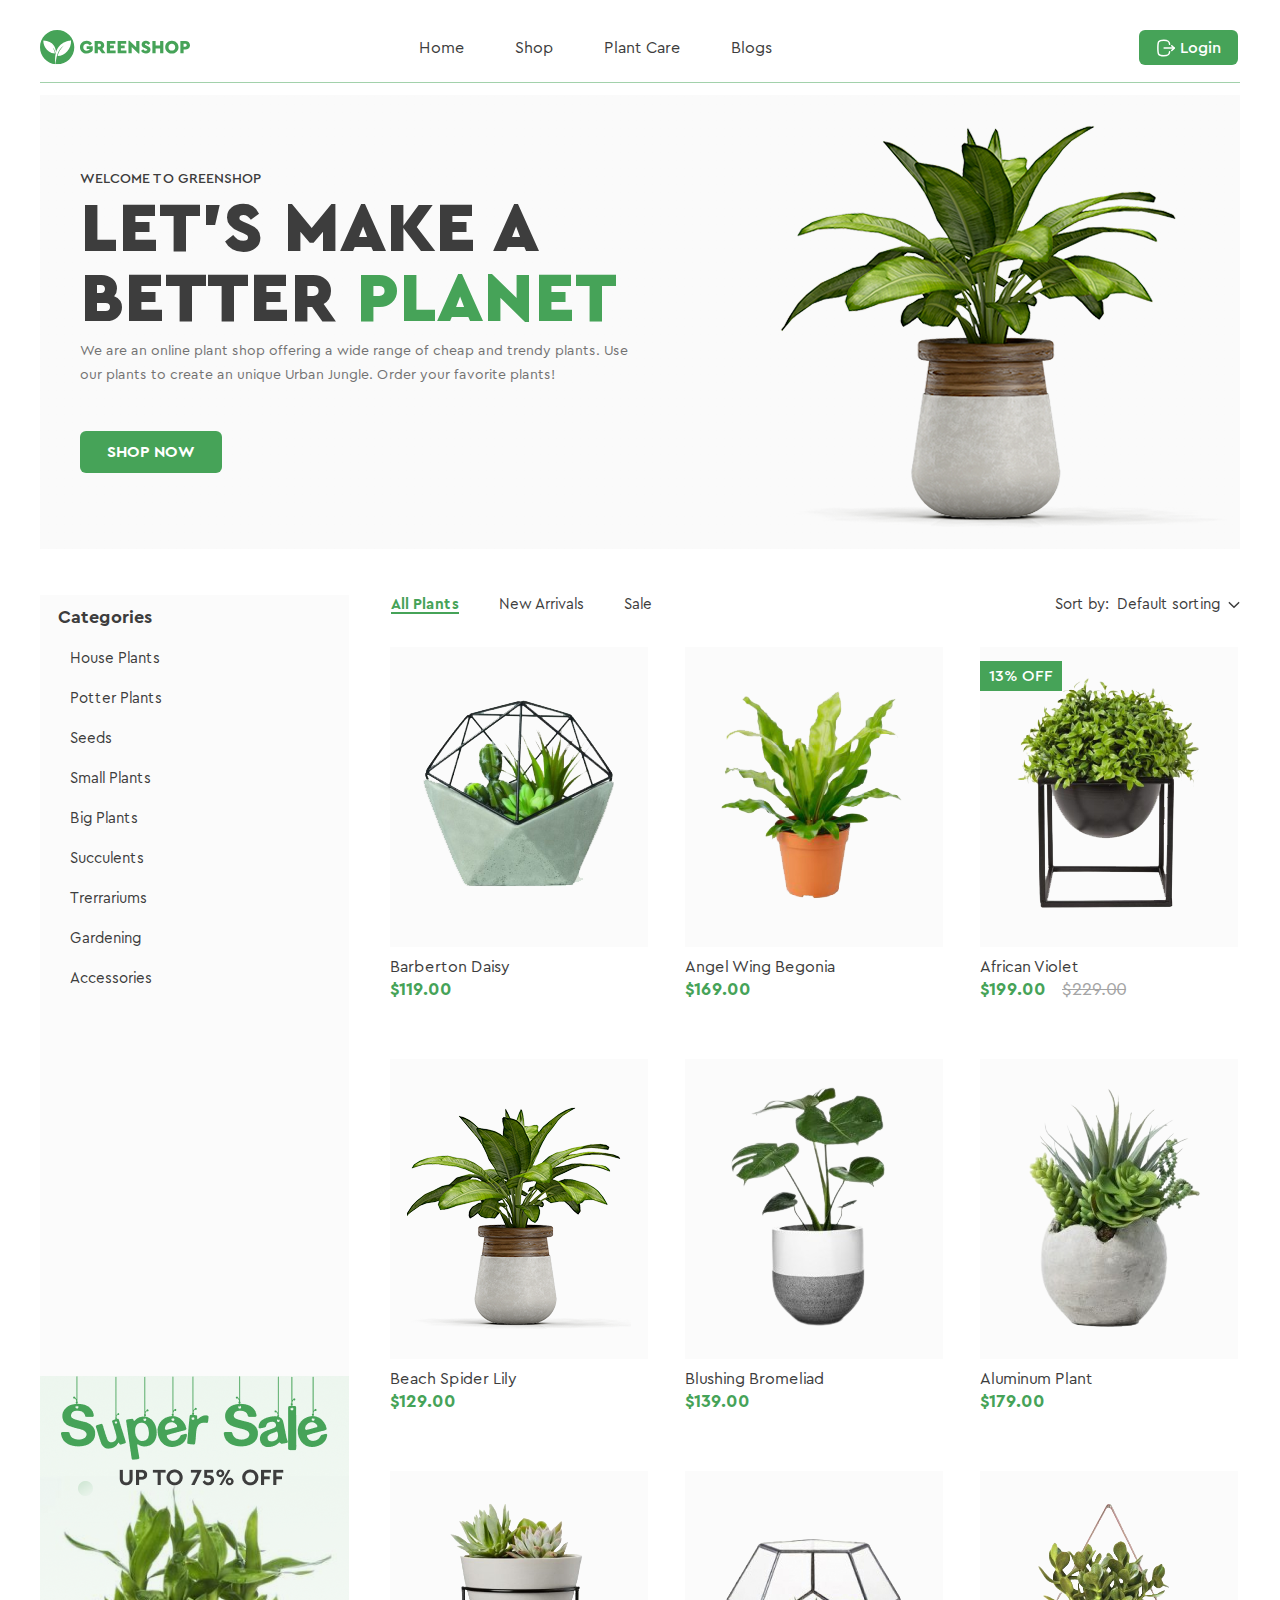
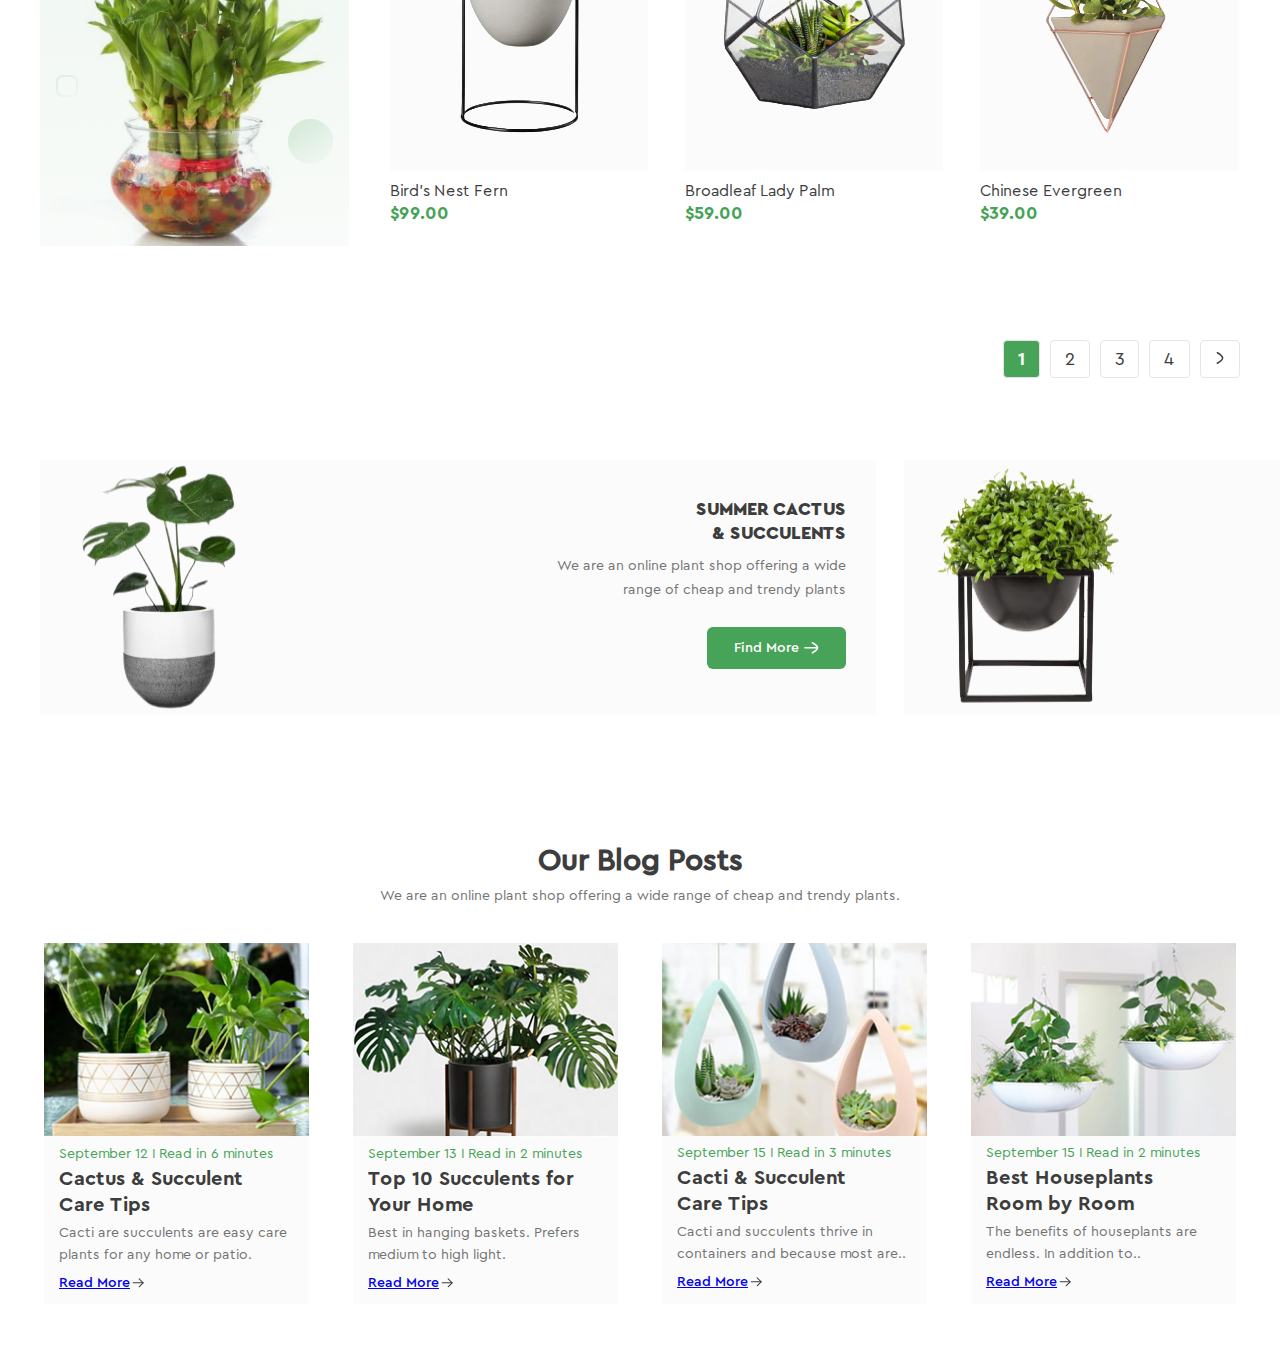
<file: index.html>
<!doctype html>
<html lang="en">
<head>
    <meta charset="UTF-8">
    <meta name="viewport"
          content="width=device-width, user-scalable=no, initial-scale=1.0, maximum-scale=1.0, minimum-scale=1.0">
    <meta http-equiv="X-UA-Compatible" content="ie=edge">
    <link rel="stylesheet" href="css/style.css">
    <title>GREENSHOP</title>
</head>
<body>
<header>
    <div class="container header">
        <a href="#" class="logo"><img src="images/logo.svg" alt="logo"></a>
        <ul class="header-menu">
            <li><a href="#" class="header-menu-selected">Home</a></li>
            <li><a href="#">Shop</a></li>
            <li><a href="#">Plant Care</a></li>
            <li><a href="#">Blogs</a></li>
        </ul>
        <div class="header-button">
            <a href="#"><img src="images/logout.svg" alt="logout">Login</a>
        </div>
    </div>
</header>
<main>
    <section>
        <div class="main-info container">
            <div class="main-info-text">
                <h1 class="main-welcome-text">Welcome to GreenShop</h1>
                <h2 class="main-motto-text">Let’s Make a
                    Better <span class="green">Planet</span></h2>
                <p class="main-description-text">We are an online plant shop offering a wide range of cheap and trendy
                    plants. Use our plants to
                    create an unique Urban Jungle. Order your favorite plants!</p>
                <div class="main-button">
                    <a href="#">SHOP NOW</a>
                </div>
            </div>
            <div class="picture">
                <img src="images/flower-main.png" alt="Flower">
            </div>
        </div>
    </section>
    <section>
        <div class="goods-and-filter container">
            <div class="filter-and-advertisement">
                <div class="filter">
                    <p class="filter-title">
                        Categories
                    </p>
                    <ul class="filter-menu">
                        <li><a href="#">House Plants</a></li>
                        <li><a href="#">Potter Plants</a></li>
                        <li><a href="#">Seeds</a></li>
                        <li><a href="#">Small Plants</a></li>
                        <li><a href="#">Big Plants</a></li>
                        <li><a href="#">Succulents</a></li>
                        <li><a href="#">Trerrariums</a></li>
                        <li><a href="#">Gardening</a></li>
                        <li><a href="#">Accessories</a></li>
                    </ul>
                </div>
                <div class="advertisement">
                    <img src="images/advertisement.png" alt="Advertisement"/>
                </div>
            </div>
            <div class="goods-cards">
                <div class="sorting">
                    <div class="sorting-tab">
                        <ul>
                            <li><a href="#">All Plants</a></li>
                            <li><a href="#">New Arrivals</a></li>
                            <li><a href="#">Sale</a></li>
                        </ul>
                    </div>
                    <div class="sorting-by">
                        <p>Sort by:</p>
                        <a href="#">Default sorting</a>
                        <img src="images/arrow-down.svg" alt="Sorting button">
                    </div>
                </div>
                <div class="products">
                    <div class="card">
                        <div class="card-image">
                            <a href="#"><img src="images/barberton-daisy.png" alt="flower"/></a>
                            <div class="card-icons">
                                <a href="#">
                                    <svg width="20" height="20" viewBox="0 0 20 20" fill="none"
                                         xmlns="http://www.w3.org/2000/svg">
                                        <path d="M14.294 16.8745H8.24077C5.65655 16.8745 3.55412 14.7721 3.55412 12.1879V7.38405C3.55412 4.98175 2.35676 2.75813 0.351225 1.4358C-0.00894369 1.19834 -0.108379 0.713895 0.129078 0.353726C0.366535 -0.00648163 0.850939 -0.105956 1.21119 0.131579C2.35606 0.886442 3.28487 1.88204 3.94905 3.02832C4.09258 3.18911 5.24995 4.41584 7.14726 4.41584H16.142C18.596 4.36995 20.5168 6.83267 19.8752 9.20138L18.8397 13.3284C18.3159 15.4163 16.4466 16.8745 14.294 16.8745ZM4.91926 5.53677C5.04912 6.1367 5.11634 6.7553 5.11634 7.38405V12.1879C5.11634 13.9107 6.51796 15.3123 8.24077 15.3123H14.294C15.7291 15.3123 16.9752 14.3401 17.3245 12.9482L18.3599 8.82121C18.7412 7.41373 17.5997 5.95084 16.142 5.97806H7.14722C6.28913 5.97806 5.54224 5.79305 4.91926 5.53677ZM7.85021 19.0226C7.85021 18.4833 7.41307 18.0462 6.87383 18.0462C5.57828 18.0978 5.57942 19.9479 6.87383 19.999C7.41307 19.999 7.85021 19.5618 7.85021 19.0226ZM15.6222 19.0226C15.6222 18.4833 15.1851 18.0462 14.6459 18.0462C13.3503 18.0978 13.3514 19.9479 14.6459 19.999C15.1851 19.999 15.6222 19.5618 15.6222 19.0226ZM16.9231 8.32138C16.9231 7.88998 16.5734 7.54027 16.142 7.54027H7.45966C6.42329 7.58152 6.42407 9.0616 7.45966 9.10249H16.142C16.5734 9.10249 16.9231 8.75279 16.9231 8.32138Z"
                                              fill="#3D3D3D"/>
                                    </svg>
                                </a>
                                <a href="#">
                                    <svg width="20" height="18" viewBox="0 0 20 18" fill="none"
                                         xmlns="http://www.w3.org/2000/svg">
                                        <path d="M10 17.8873C9.71527 17.8873 9.44077 17.7842 9.22684 17.5968C8.41888 16.8903 7.63992 16.2264 6.95267 15.6408L6.94916 15.6377C4.93423 13.9207 3.19427 12.4378 1.98364 10.9771C0.630341 9.34409 0 7.79578 0 6.10434C0 4.46097 0.563507 2.94485 1.58661 1.83508C2.62192 0.712189 4.04251 0.09375 5.58716 0.09375C6.74164 0.09375 7.79892 0.45874 8.72955 1.1785C9.19922 1.54181 9.62494 1.98645 10 2.5051C10.3752 1.98645 10.8008 1.54181 11.2706 1.1785C12.2012 0.45874 13.2585 0.09375 14.413 0.09375C15.9575 0.09375 17.3782 0.712189 18.4135 1.83508C19.4366 2.94485 20 4.46097 20 6.10434C20 7.79578 19.3698 9.34409 18.0165 10.9769C16.8059 12.4378 15.0661 13.9205 13.0515 15.6374C12.363 16.224 11.5828 16.8889 10.773 17.5971C10.5592 17.7842 10.2846 17.8873 10 17.8873ZM5.58716 1.26532C4.37363 1.26532 3.25882 1.74963 2.44781 2.62915C1.62476 3.52194 1.17142 4.75607 1.17142 6.10434C1.17142 7.52692 1.70013 8.79919 2.88559 10.2296C4.03137 11.6122 5.73563 13.0645 7.70889 14.7462L7.71255 14.7492C8.4024 15.3371 9.18442 16.0036 9.99832 16.7153C10.8171 16.0023 11.6003 15.3347 12.2916 14.7458C14.2647 13.0642 15.9688 11.6122 17.1146 10.2296C18.2999 8.79919 18.8286 7.52692 18.8286 6.10434C18.8286 4.75607 18.3752 3.52194 17.5522 2.62915C16.7413 1.74963 15.6264 1.26532 14.413 1.26532C13.524 1.26532 12.7078 1.54791 11.9872 2.10516C11.3449 2.60199 10.8975 3.23004 10.6352 3.66949C10.5003 3.89548 10.2629 4.03036 10 4.03036C9.73709 4.03036 9.49966 3.89548 9.36478 3.66949C9.10263 3.23004 8.65524 2.60199 8.01285 2.10516C7.29218 1.54791 6.47598 1.26532 5.58716 1.26532Z"
                                              fill="#3D3D3D"/>
                                    </svg>
                                </a>
                                <a href="#">
                                    <svg width="20" height="20" viewBox="0 0 20 20" fill="none"
                                         xmlns="http://www.w3.org/2000/svg">
                                        <path d="M14.5656 16.0023C10.5704 19.1859 4.98549 18.3049 2.02729 14.6536C-0.827886 11.1285 -0.64932 6.04314 2.44811 2.82458C5.64856 -0.50074 10.6802 -0.944658 14.3277 1.78316C15.6345 2.76027 16.6104 4.00337 17.246 5.50807C17.8853 7.02151 18.0795 8.59614 17.8578 10.2201C17.6368 11.8365 16.9918 13.2769 15.9423 14.6212C16.0272 14.6767 16.1178 14.7167 16.1827 14.7816C17.3365 15.9305 18.4859 17.0836 19.6397 18.2325C19.9132 18.5047 20.0493 18.8218 19.9682 19.204C19.8071 19.9644 18.9018 20.2579 18.3211 19.7359C18.0489 19.4918 17.7985 19.2227 17.54 18.9642C16.5923 18.0171 15.6451 17.0693 14.6973 16.1221C14.658 16.0847 14.6168 16.0497 14.5656 16.0023ZM15.9529 8.98636C15.9629 5.12659 12.8468 2.00605 8.97825 2.00043C5.12035 1.99481 2.00669 5.09037 1.98983 8.94765C1.97297 12.8168 5.08289 15.9461 8.96326 15.9642C12.8055 15.9823 15.9429 12.8499 15.9529 8.98636Z"
                                              fill="#3D3D3D"/>
                                    </svg>
                                </a>

                            </div>
                        </div>
                        <div class="card-text-block">
                            <a href="#" class="card-text">Barberton Daisy</a>
                            <p class="card-price-actual">$119.00</p>
                        </div>
                    </div>
                    <div class="card">
                        <div class="card-image">
                            <a href="#"><img src="images/angel-wing-begonia.png" alt="flower"/></a>
                            <div class="card-icons">
                                <a href="#">
                                    <svg width="20" height="20" viewBox="0 0 20 20" fill="none"
                                         xmlns="http://www.w3.org/2000/svg">
                                        <path d="M14.294 16.8745H8.24077C5.65655 16.8745 3.55412 14.7721 3.55412 12.1879V7.38405C3.55412 4.98175 2.35676 2.75813 0.351225 1.4358C-0.00894369 1.19834 -0.108379 0.713895 0.129078 0.353726C0.366535 -0.00648163 0.850939 -0.105956 1.21119 0.131579C2.35606 0.886442 3.28487 1.88204 3.94905 3.02832C4.09258 3.18911 5.24995 4.41584 7.14726 4.41584H16.142C18.596 4.36995 20.5168 6.83267 19.8752 9.20138L18.8397 13.3284C18.3159 15.4163 16.4466 16.8745 14.294 16.8745ZM4.91926 5.53677C5.04912 6.1367 5.11634 6.7553 5.11634 7.38405V12.1879C5.11634 13.9107 6.51796 15.3123 8.24077 15.3123H14.294C15.7291 15.3123 16.9752 14.3401 17.3245 12.9482L18.3599 8.82121C18.7412 7.41373 17.5997 5.95084 16.142 5.97806H7.14722C6.28913 5.97806 5.54224 5.79305 4.91926 5.53677ZM7.85021 19.0226C7.85021 18.4833 7.41307 18.0462 6.87383 18.0462C5.57828 18.0978 5.57942 19.9479 6.87383 19.999C7.41307 19.999 7.85021 19.5618 7.85021 19.0226ZM15.6222 19.0226C15.6222 18.4833 15.1851 18.0462 14.6459 18.0462C13.3503 18.0978 13.3514 19.9479 14.6459 19.999C15.1851 19.999 15.6222 19.5618 15.6222 19.0226ZM16.9231 8.32138C16.9231 7.88998 16.5734 7.54027 16.142 7.54027H7.45966C6.42329 7.58152 6.42407 9.0616 7.45966 9.10249H16.142C16.5734 9.10249 16.9231 8.75279 16.9231 8.32138Z"
                                              fill="#3D3D3D"/>
                                    </svg>
                                </a>
                                <a href="#">
                                    <svg width="20" height="18" viewBox="0 0 20 18" fill="none"
                                         xmlns="http://www.w3.org/2000/svg">
                                        <path d="M10 17.8873C9.71527 17.8873 9.44077 17.7842 9.22684 17.5968C8.41888 16.8903 7.63992 16.2264 6.95267 15.6408L6.94916 15.6377C4.93423 13.9207 3.19427 12.4378 1.98364 10.9771C0.630341 9.34409 0 7.79578 0 6.10434C0 4.46097 0.563507 2.94485 1.58661 1.83508C2.62192 0.712189 4.04251 0.09375 5.58716 0.09375C6.74164 0.09375 7.79892 0.45874 8.72955 1.1785C9.19922 1.54181 9.62494 1.98645 10 2.5051C10.3752 1.98645 10.8008 1.54181 11.2706 1.1785C12.2012 0.45874 13.2585 0.09375 14.413 0.09375C15.9575 0.09375 17.3782 0.712189 18.4135 1.83508C19.4366 2.94485 20 4.46097 20 6.10434C20 7.79578 19.3698 9.34409 18.0165 10.9769C16.8059 12.4378 15.0661 13.9205 13.0515 15.6374C12.363 16.224 11.5828 16.8889 10.773 17.5971C10.5592 17.7842 10.2846 17.8873 10 17.8873ZM5.58716 1.26532C4.37363 1.26532 3.25882 1.74963 2.44781 2.62915C1.62476 3.52194 1.17142 4.75607 1.17142 6.10434C1.17142 7.52692 1.70013 8.79919 2.88559 10.2296C4.03137 11.6122 5.73563 13.0645 7.70889 14.7462L7.71255 14.7492C8.4024 15.3371 9.18442 16.0036 9.99832 16.7153C10.8171 16.0023 11.6003 15.3347 12.2916 14.7458C14.2647 13.0642 15.9688 11.6122 17.1146 10.2296C18.2999 8.79919 18.8286 7.52692 18.8286 6.10434C18.8286 4.75607 18.3752 3.52194 17.5522 2.62915C16.7413 1.74963 15.6264 1.26532 14.413 1.26532C13.524 1.26532 12.7078 1.54791 11.9872 2.10516C11.3449 2.60199 10.8975 3.23004 10.6352 3.66949C10.5003 3.89548 10.2629 4.03036 10 4.03036C9.73709 4.03036 9.49966 3.89548 9.36478 3.66949C9.10263 3.23004 8.65524 2.60199 8.01285 2.10516C7.29218 1.54791 6.47598 1.26532 5.58716 1.26532Z"
                                              fill="#3D3D3D"/>
                                    </svg>
                                </a>
                                <a href="#">
                                    <svg width="20" height="20" viewBox="0 0 20 20" fill="none"
                                         xmlns="http://www.w3.org/2000/svg">
                                        <path d="M14.5656 16.0023C10.5704 19.1859 4.98549 18.3049 2.02729 14.6536C-0.827886 11.1285 -0.64932 6.04314 2.44811 2.82458C5.64856 -0.50074 10.6802 -0.944658 14.3277 1.78316C15.6345 2.76027 16.6104 4.00337 17.246 5.50807C17.8853 7.02151 18.0795 8.59614 17.8578 10.2201C17.6368 11.8365 16.9918 13.2769 15.9423 14.6212C16.0272 14.6767 16.1178 14.7167 16.1827 14.7816C17.3365 15.9305 18.4859 17.0836 19.6397 18.2325C19.9132 18.5047 20.0493 18.8218 19.9682 19.204C19.8071 19.9644 18.9018 20.2579 18.3211 19.7359C18.0489 19.4918 17.7985 19.2227 17.54 18.9642C16.5923 18.0171 15.6451 17.0693 14.6973 16.1221C14.658 16.0847 14.6168 16.0497 14.5656 16.0023ZM15.9529 8.98636C15.9629 5.12659 12.8468 2.00605 8.97825 2.00043C5.12035 1.99481 2.00669 5.09037 1.98983 8.94765C1.97297 12.8168 5.08289 15.9461 8.96326 15.9642C12.8055 15.9823 15.9429 12.8499 15.9529 8.98636Z"
                                              fill="#3D3D3D"/>
                                    </svg>
                                </a>

                            </div>
                        </div>
                        <div class="card-text-block">
                            <a href="#" class="card-text">Angel Wing Begonia</a>
                            <p class="card-price-actual">$169.00</p>
                        </div>
                    </div>
                    <div class="card">
                        <div class="card-image">
                            <a href="#"><img src="images/african-violet.png" alt="flower"/></a>
                            <p class="card-image-discount">13% OFF</p>
                            <div class="card-icons">
                                <a href="#">
                                    <svg width="20" height="20" viewBox="0 0 20 20" fill="none"
                                         xmlns="http://www.w3.org/2000/svg">
                                        <path d="M14.294 16.8745H8.24077C5.65655 16.8745 3.55412 14.7721 3.55412 12.1879V7.38405C3.55412 4.98175 2.35676 2.75813 0.351225 1.4358C-0.00894369 1.19834 -0.108379 0.713895 0.129078 0.353726C0.366535 -0.00648163 0.850939 -0.105956 1.21119 0.131579C2.35606 0.886442 3.28487 1.88204 3.94905 3.02832C4.09258 3.18911 5.24995 4.41584 7.14726 4.41584H16.142C18.596 4.36995 20.5168 6.83267 19.8752 9.20138L18.8397 13.3284C18.3159 15.4163 16.4466 16.8745 14.294 16.8745ZM4.91926 5.53677C5.04912 6.1367 5.11634 6.7553 5.11634 7.38405V12.1879C5.11634 13.9107 6.51796 15.3123 8.24077 15.3123H14.294C15.7291 15.3123 16.9752 14.3401 17.3245 12.9482L18.3599 8.82121C18.7412 7.41373 17.5997 5.95084 16.142 5.97806H7.14722C6.28913 5.97806 5.54224 5.79305 4.91926 5.53677ZM7.85021 19.0226C7.85021 18.4833 7.41307 18.0462 6.87383 18.0462C5.57828 18.0978 5.57942 19.9479 6.87383 19.999C7.41307 19.999 7.85021 19.5618 7.85021 19.0226ZM15.6222 19.0226C15.6222 18.4833 15.1851 18.0462 14.6459 18.0462C13.3503 18.0978 13.3514 19.9479 14.6459 19.999C15.1851 19.999 15.6222 19.5618 15.6222 19.0226ZM16.9231 8.32138C16.9231 7.88998 16.5734 7.54027 16.142 7.54027H7.45966C6.42329 7.58152 6.42407 9.0616 7.45966 9.10249H16.142C16.5734 9.10249 16.9231 8.75279 16.9231 8.32138Z"
                                              fill="#3D3D3D"/>
                                    </svg>
                                </a>
                                <a href="#">
                                    <svg width="20" height="18" viewBox="0 0 20 18" fill="none"
                                         xmlns="http://www.w3.org/2000/svg">
                                        <path d="M10 17.8873C9.71527 17.8873 9.44077 17.7842 9.22684 17.5968C8.41888 16.8903 7.63992 16.2264 6.95267 15.6408L6.94916 15.6377C4.93423 13.9207 3.19427 12.4378 1.98364 10.9771C0.630341 9.34409 0 7.79578 0 6.10434C0 4.46097 0.563507 2.94485 1.58661 1.83508C2.62192 0.712189 4.04251 0.09375 5.58716 0.09375C6.74164 0.09375 7.79892 0.45874 8.72955 1.1785C9.19922 1.54181 9.62494 1.98645 10 2.5051C10.3752 1.98645 10.8008 1.54181 11.2706 1.1785C12.2012 0.45874 13.2585 0.09375 14.413 0.09375C15.9575 0.09375 17.3782 0.712189 18.4135 1.83508C19.4366 2.94485 20 4.46097 20 6.10434C20 7.79578 19.3698 9.34409 18.0165 10.9769C16.8059 12.4378 15.0661 13.9205 13.0515 15.6374C12.363 16.224 11.5828 16.8889 10.773 17.5971C10.5592 17.7842 10.2846 17.8873 10 17.8873ZM5.58716 1.26532C4.37363 1.26532 3.25882 1.74963 2.44781 2.62915C1.62476 3.52194 1.17142 4.75607 1.17142 6.10434C1.17142 7.52692 1.70013 8.79919 2.88559 10.2296C4.03137 11.6122 5.73563 13.0645 7.70889 14.7462L7.71255 14.7492C8.4024 15.3371 9.18442 16.0036 9.99832 16.7153C10.8171 16.0023 11.6003 15.3347 12.2916 14.7458C14.2647 13.0642 15.9688 11.6122 17.1146 10.2296C18.2999 8.79919 18.8286 7.52692 18.8286 6.10434C18.8286 4.75607 18.3752 3.52194 17.5522 2.62915C16.7413 1.74963 15.6264 1.26532 14.413 1.26532C13.524 1.26532 12.7078 1.54791 11.9872 2.10516C11.3449 2.60199 10.8975 3.23004 10.6352 3.66949C10.5003 3.89548 10.2629 4.03036 10 4.03036C9.73709 4.03036 9.49966 3.89548 9.36478 3.66949C9.10263 3.23004 8.65524 2.60199 8.01285 2.10516C7.29218 1.54791 6.47598 1.26532 5.58716 1.26532Z"
                                              fill="#3D3D3D"/>
                                    </svg>
                                </a>
                                <a href="#">
                                    <svg width="20" height="20" viewBox="0 0 20 20" fill="none"
                                         xmlns="http://www.w3.org/2000/svg">
                                        <path d="M14.5656 16.0023C10.5704 19.1859 4.98549 18.3049 2.02729 14.6536C-0.827886 11.1285 -0.64932 6.04314 2.44811 2.82458C5.64856 -0.50074 10.6802 -0.944658 14.3277 1.78316C15.6345 2.76027 16.6104 4.00337 17.246 5.50807C17.8853 7.02151 18.0795 8.59614 17.8578 10.2201C17.6368 11.8365 16.9918 13.2769 15.9423 14.6212C16.0272 14.6767 16.1178 14.7167 16.1827 14.7816C17.3365 15.9305 18.4859 17.0836 19.6397 18.2325C19.9132 18.5047 20.0493 18.8218 19.9682 19.204C19.8071 19.9644 18.9018 20.2579 18.3211 19.7359C18.0489 19.4918 17.7985 19.2227 17.54 18.9642C16.5923 18.0171 15.6451 17.0693 14.6973 16.1221C14.658 16.0847 14.6168 16.0497 14.5656 16.0023ZM15.9529 8.98636C15.9629 5.12659 12.8468 2.00605 8.97825 2.00043C5.12035 1.99481 2.00669 5.09037 1.98983 8.94765C1.97297 12.8168 5.08289 15.9461 8.96326 15.9642C12.8055 15.9823 15.9429 12.8499 15.9529 8.98636Z"
                                              fill="#3D3D3D"/>
                                    </svg>
                                </a>

                            </div>
                        </div>
                        <div class="card-text-block">
                            <a href="#" class="card-text">African Violet</a>
                            <div class="card-price-block">
                                <p class="card-price-actual">$199.00</p>
                                <p class="card-price-unactual">$229.00</p>
                            </div>

                        </div>
                    </div>
                    <div class="card">
                        <div class="card-image">
                            <a href="#"><img src="images/beach-spider-lily.png" alt="flower"/></a>
                            <div class="card-icons">
                                <a href="#">
                                    <svg width="20" height="20" viewBox="0 0 20 20" fill="none"
                                         xmlns="http://www.w3.org/2000/svg">
                                        <path d="M14.294 16.8745H8.24077C5.65655 16.8745 3.55412 14.7721 3.55412 12.1879V7.38405C3.55412 4.98175 2.35676 2.75813 0.351225 1.4358C-0.00894369 1.19834 -0.108379 0.713895 0.129078 0.353726C0.366535 -0.00648163 0.850939 -0.105956 1.21119 0.131579C2.35606 0.886442 3.28487 1.88204 3.94905 3.02832C4.09258 3.18911 5.24995 4.41584 7.14726 4.41584H16.142C18.596 4.36995 20.5168 6.83267 19.8752 9.20138L18.8397 13.3284C18.3159 15.4163 16.4466 16.8745 14.294 16.8745ZM4.91926 5.53677C5.04912 6.1367 5.11634 6.7553 5.11634 7.38405V12.1879C5.11634 13.9107 6.51796 15.3123 8.24077 15.3123H14.294C15.7291 15.3123 16.9752 14.3401 17.3245 12.9482L18.3599 8.82121C18.7412 7.41373 17.5997 5.95084 16.142 5.97806H7.14722C6.28913 5.97806 5.54224 5.79305 4.91926 5.53677ZM7.85021 19.0226C7.85021 18.4833 7.41307 18.0462 6.87383 18.0462C5.57828 18.0978 5.57942 19.9479 6.87383 19.999C7.41307 19.999 7.85021 19.5618 7.85021 19.0226ZM15.6222 19.0226C15.6222 18.4833 15.1851 18.0462 14.6459 18.0462C13.3503 18.0978 13.3514 19.9479 14.6459 19.999C15.1851 19.999 15.6222 19.5618 15.6222 19.0226ZM16.9231 8.32138C16.9231 7.88998 16.5734 7.54027 16.142 7.54027H7.45966C6.42329 7.58152 6.42407 9.0616 7.45966 9.10249H16.142C16.5734 9.10249 16.9231 8.75279 16.9231 8.32138Z"
                                              fill="#3D3D3D"/>
                                    </svg>
                                </a>
                                <a href="#">
                                    <svg width="20" height="18" viewBox="0 0 20 18" fill="none"
                                         xmlns="http://www.w3.org/2000/svg">
                                        <path d="M10 17.8873C9.71527 17.8873 9.44077 17.7842 9.22684 17.5968C8.41888 16.8903 7.63992 16.2264 6.95267 15.6408L6.94916 15.6377C4.93423 13.9207 3.19427 12.4378 1.98364 10.9771C0.630341 9.34409 0 7.79578 0 6.10434C0 4.46097 0.563507 2.94485 1.58661 1.83508C2.62192 0.712189 4.04251 0.09375 5.58716 0.09375C6.74164 0.09375 7.79892 0.45874 8.72955 1.1785C9.19922 1.54181 9.62494 1.98645 10 2.5051C10.3752 1.98645 10.8008 1.54181 11.2706 1.1785C12.2012 0.45874 13.2585 0.09375 14.413 0.09375C15.9575 0.09375 17.3782 0.712189 18.4135 1.83508C19.4366 2.94485 20 4.46097 20 6.10434C20 7.79578 19.3698 9.34409 18.0165 10.9769C16.8059 12.4378 15.0661 13.9205 13.0515 15.6374C12.363 16.224 11.5828 16.8889 10.773 17.5971C10.5592 17.7842 10.2846 17.8873 10 17.8873ZM5.58716 1.26532C4.37363 1.26532 3.25882 1.74963 2.44781 2.62915C1.62476 3.52194 1.17142 4.75607 1.17142 6.10434C1.17142 7.52692 1.70013 8.79919 2.88559 10.2296C4.03137 11.6122 5.73563 13.0645 7.70889 14.7462L7.71255 14.7492C8.4024 15.3371 9.18442 16.0036 9.99832 16.7153C10.8171 16.0023 11.6003 15.3347 12.2916 14.7458C14.2647 13.0642 15.9688 11.6122 17.1146 10.2296C18.2999 8.79919 18.8286 7.52692 18.8286 6.10434C18.8286 4.75607 18.3752 3.52194 17.5522 2.62915C16.7413 1.74963 15.6264 1.26532 14.413 1.26532C13.524 1.26532 12.7078 1.54791 11.9872 2.10516C11.3449 2.60199 10.8975 3.23004 10.6352 3.66949C10.5003 3.89548 10.2629 4.03036 10 4.03036C9.73709 4.03036 9.49966 3.89548 9.36478 3.66949C9.10263 3.23004 8.65524 2.60199 8.01285 2.10516C7.29218 1.54791 6.47598 1.26532 5.58716 1.26532Z"
                                              fill="#3D3D3D"/>
                                    </svg>
                                </a>
                                <a href="#">
                                    <svg width="20" height="20" viewBox="0 0 20 20" fill="none"
                                         xmlns="http://www.w3.org/2000/svg">
                                        <path d="M14.5656 16.0023C10.5704 19.1859 4.98549 18.3049 2.02729 14.6536C-0.827886 11.1285 -0.64932 6.04314 2.44811 2.82458C5.64856 -0.50074 10.6802 -0.944658 14.3277 1.78316C15.6345 2.76027 16.6104 4.00337 17.246 5.50807C17.8853 7.02151 18.0795 8.59614 17.8578 10.2201C17.6368 11.8365 16.9918 13.2769 15.9423 14.6212C16.0272 14.6767 16.1178 14.7167 16.1827 14.7816C17.3365 15.9305 18.4859 17.0836 19.6397 18.2325C19.9132 18.5047 20.0493 18.8218 19.9682 19.204C19.8071 19.9644 18.9018 20.2579 18.3211 19.7359C18.0489 19.4918 17.7985 19.2227 17.54 18.9642C16.5923 18.0171 15.6451 17.0693 14.6973 16.1221C14.658 16.0847 14.6168 16.0497 14.5656 16.0023ZM15.9529 8.98636C15.9629 5.12659 12.8468 2.00605 8.97825 2.00043C5.12035 1.99481 2.00669 5.09037 1.98983 8.94765C1.97297 12.8168 5.08289 15.9461 8.96326 15.9642C12.8055 15.9823 15.9429 12.8499 15.9529 8.98636Z"
                                              fill="#3D3D3D"/>
                                    </svg>
                                </a>

                            </div>
                        </div>
                        <div class="card-text-block">
                            <a href="#" class="card-text">Beach Spider Lily</a>
                            <p class="card-price-actual">$129.00</p>
                        </div>
                    </div>
                    <div class="card">
                        <div class="card-image">
                            <a href="#"><img src="images/blushing-bromeliad.png" alt="flower"/></a>
                            <div class="card-icons">
                                <a href="#">
                                    <svg width="20" height="20" viewBox="0 0 20 20" fill="none"
                                         xmlns="http://www.w3.org/2000/svg">
                                        <path d="M14.294 16.8745H8.24077C5.65655 16.8745 3.55412 14.7721 3.55412 12.1879V7.38405C3.55412 4.98175 2.35676 2.75813 0.351225 1.4358C-0.00894369 1.19834 -0.108379 0.713895 0.129078 0.353726C0.366535 -0.00648163 0.850939 -0.105956 1.21119 0.131579C2.35606 0.886442 3.28487 1.88204 3.94905 3.02832C4.09258 3.18911 5.24995 4.41584 7.14726 4.41584H16.142C18.596 4.36995 20.5168 6.83267 19.8752 9.20138L18.8397 13.3284C18.3159 15.4163 16.4466 16.8745 14.294 16.8745ZM4.91926 5.53677C5.04912 6.1367 5.11634 6.7553 5.11634 7.38405V12.1879C5.11634 13.9107 6.51796 15.3123 8.24077 15.3123H14.294C15.7291 15.3123 16.9752 14.3401 17.3245 12.9482L18.3599 8.82121C18.7412 7.41373 17.5997 5.95084 16.142 5.97806H7.14722C6.28913 5.97806 5.54224 5.79305 4.91926 5.53677ZM7.85021 19.0226C7.85021 18.4833 7.41307 18.0462 6.87383 18.0462C5.57828 18.0978 5.57942 19.9479 6.87383 19.999C7.41307 19.999 7.85021 19.5618 7.85021 19.0226ZM15.6222 19.0226C15.6222 18.4833 15.1851 18.0462 14.6459 18.0462C13.3503 18.0978 13.3514 19.9479 14.6459 19.999C15.1851 19.999 15.6222 19.5618 15.6222 19.0226ZM16.9231 8.32138C16.9231 7.88998 16.5734 7.54027 16.142 7.54027H7.45966C6.42329 7.58152 6.42407 9.0616 7.45966 9.10249H16.142C16.5734 9.10249 16.9231 8.75279 16.9231 8.32138Z"
                                              fill="#3D3D3D"/>
                                    </svg>
                                </a>
                                <a href="#">
                                    <svg width="20" height="18" viewBox="0 0 20 18" fill="none"
                                         xmlns="http://www.w3.org/2000/svg">
                                        <path d="M10 17.8873C9.71527 17.8873 9.44077 17.7842 9.22684 17.5968C8.41888 16.8903 7.63992 16.2264 6.95267 15.6408L6.94916 15.6377C4.93423 13.9207 3.19427 12.4378 1.98364 10.9771C0.630341 9.34409 0 7.79578 0 6.10434C0 4.46097 0.563507 2.94485 1.58661 1.83508C2.62192 0.712189 4.04251 0.09375 5.58716 0.09375C6.74164 0.09375 7.79892 0.45874 8.72955 1.1785C9.19922 1.54181 9.62494 1.98645 10 2.5051C10.3752 1.98645 10.8008 1.54181 11.2706 1.1785C12.2012 0.45874 13.2585 0.09375 14.413 0.09375C15.9575 0.09375 17.3782 0.712189 18.4135 1.83508C19.4366 2.94485 20 4.46097 20 6.10434C20 7.79578 19.3698 9.34409 18.0165 10.9769C16.8059 12.4378 15.0661 13.9205 13.0515 15.6374C12.363 16.224 11.5828 16.8889 10.773 17.5971C10.5592 17.7842 10.2846 17.8873 10 17.8873ZM5.58716 1.26532C4.37363 1.26532 3.25882 1.74963 2.44781 2.62915C1.62476 3.52194 1.17142 4.75607 1.17142 6.10434C1.17142 7.52692 1.70013 8.79919 2.88559 10.2296C4.03137 11.6122 5.73563 13.0645 7.70889 14.7462L7.71255 14.7492C8.4024 15.3371 9.18442 16.0036 9.99832 16.7153C10.8171 16.0023 11.6003 15.3347 12.2916 14.7458C14.2647 13.0642 15.9688 11.6122 17.1146 10.2296C18.2999 8.79919 18.8286 7.52692 18.8286 6.10434C18.8286 4.75607 18.3752 3.52194 17.5522 2.62915C16.7413 1.74963 15.6264 1.26532 14.413 1.26532C13.524 1.26532 12.7078 1.54791 11.9872 2.10516C11.3449 2.60199 10.8975 3.23004 10.6352 3.66949C10.5003 3.89548 10.2629 4.03036 10 4.03036C9.73709 4.03036 9.49966 3.89548 9.36478 3.66949C9.10263 3.23004 8.65524 2.60199 8.01285 2.10516C7.29218 1.54791 6.47598 1.26532 5.58716 1.26532Z"
                                              fill="#3D3D3D"/>
                                    </svg>
                                </a>
                                <a href="#">
                                    <svg width="20" height="20" viewBox="0 0 20 20" fill="none"
                                         xmlns="http://www.w3.org/2000/svg">
                                        <path d="M14.5656 16.0023C10.5704 19.1859 4.98549 18.3049 2.02729 14.6536C-0.827886 11.1285 -0.64932 6.04314 2.44811 2.82458C5.64856 -0.50074 10.6802 -0.944658 14.3277 1.78316C15.6345 2.76027 16.6104 4.00337 17.246 5.50807C17.8853 7.02151 18.0795 8.59614 17.8578 10.2201C17.6368 11.8365 16.9918 13.2769 15.9423 14.6212C16.0272 14.6767 16.1178 14.7167 16.1827 14.7816C17.3365 15.9305 18.4859 17.0836 19.6397 18.2325C19.9132 18.5047 20.0493 18.8218 19.9682 19.204C19.8071 19.9644 18.9018 20.2579 18.3211 19.7359C18.0489 19.4918 17.7985 19.2227 17.54 18.9642C16.5923 18.0171 15.6451 17.0693 14.6973 16.1221C14.658 16.0847 14.6168 16.0497 14.5656 16.0023ZM15.9529 8.98636C15.9629 5.12659 12.8468 2.00605 8.97825 2.00043C5.12035 1.99481 2.00669 5.09037 1.98983 8.94765C1.97297 12.8168 5.08289 15.9461 8.96326 15.9642C12.8055 15.9823 15.9429 12.8499 15.9529 8.98636Z"
                                              fill="#3D3D3D"/>
                                    </svg>
                                </a>

                            </div>
                        </div>
                        <div class="card-text-block">
                            <a href="#" class="card-text">Blushing Bromeliad</a>
                            <p class="card-price-actual">$139.00</p>
                        </div>
                    </div>
                    <div class="card">
                        <div class="card-image">
                            <a href="#"><img src="images/aluminum-plant.png" alt="flower"/></a>
                            <div class="card-icons">
                                <a href="#">
                                    <svg width="20" height="20" viewBox="0 0 20 20" fill="none"
                                         xmlns="http://www.w3.org/2000/svg">
                                        <path d="M14.294 16.8745H8.24077C5.65655 16.8745 3.55412 14.7721 3.55412 12.1879V7.38405C3.55412 4.98175 2.35676 2.75813 0.351225 1.4358C-0.00894369 1.19834 -0.108379 0.713895 0.129078 0.353726C0.366535 -0.00648163 0.850939 -0.105956 1.21119 0.131579C2.35606 0.886442 3.28487 1.88204 3.94905 3.02832C4.09258 3.18911 5.24995 4.41584 7.14726 4.41584H16.142C18.596 4.36995 20.5168 6.83267 19.8752 9.20138L18.8397 13.3284C18.3159 15.4163 16.4466 16.8745 14.294 16.8745ZM4.91926 5.53677C5.04912 6.1367 5.11634 6.7553 5.11634 7.38405V12.1879C5.11634 13.9107 6.51796 15.3123 8.24077 15.3123H14.294C15.7291 15.3123 16.9752 14.3401 17.3245 12.9482L18.3599 8.82121C18.7412 7.41373 17.5997 5.95084 16.142 5.97806H7.14722C6.28913 5.97806 5.54224 5.79305 4.91926 5.53677ZM7.85021 19.0226C7.85021 18.4833 7.41307 18.0462 6.87383 18.0462C5.57828 18.0978 5.57942 19.9479 6.87383 19.999C7.41307 19.999 7.85021 19.5618 7.85021 19.0226ZM15.6222 19.0226C15.6222 18.4833 15.1851 18.0462 14.6459 18.0462C13.3503 18.0978 13.3514 19.9479 14.6459 19.999C15.1851 19.999 15.6222 19.5618 15.6222 19.0226ZM16.9231 8.32138C16.9231 7.88998 16.5734 7.54027 16.142 7.54027H7.45966C6.42329 7.58152 6.42407 9.0616 7.45966 9.10249H16.142C16.5734 9.10249 16.9231 8.75279 16.9231 8.32138Z"
                                              fill="#3D3D3D"/>
                                    </svg>
                                </a>
                                <a href="#">
                                    <svg width="20" height="18" viewBox="0 0 20 18" fill="none"
                                         xmlns="http://www.w3.org/2000/svg">
                                        <path d="M10 17.8873C9.71527 17.8873 9.44077 17.7842 9.22684 17.5968C8.41888 16.8903 7.63992 16.2264 6.95267 15.6408L6.94916 15.6377C4.93423 13.9207 3.19427 12.4378 1.98364 10.9771C0.630341 9.34409 0 7.79578 0 6.10434C0 4.46097 0.563507 2.94485 1.58661 1.83508C2.62192 0.712189 4.04251 0.09375 5.58716 0.09375C6.74164 0.09375 7.79892 0.45874 8.72955 1.1785C9.19922 1.54181 9.62494 1.98645 10 2.5051C10.3752 1.98645 10.8008 1.54181 11.2706 1.1785C12.2012 0.45874 13.2585 0.09375 14.413 0.09375C15.9575 0.09375 17.3782 0.712189 18.4135 1.83508C19.4366 2.94485 20 4.46097 20 6.10434C20 7.79578 19.3698 9.34409 18.0165 10.9769C16.8059 12.4378 15.0661 13.9205 13.0515 15.6374C12.363 16.224 11.5828 16.8889 10.773 17.5971C10.5592 17.7842 10.2846 17.8873 10 17.8873ZM5.58716 1.26532C4.37363 1.26532 3.25882 1.74963 2.44781 2.62915C1.62476 3.52194 1.17142 4.75607 1.17142 6.10434C1.17142 7.52692 1.70013 8.79919 2.88559 10.2296C4.03137 11.6122 5.73563 13.0645 7.70889 14.7462L7.71255 14.7492C8.4024 15.3371 9.18442 16.0036 9.99832 16.7153C10.8171 16.0023 11.6003 15.3347 12.2916 14.7458C14.2647 13.0642 15.9688 11.6122 17.1146 10.2296C18.2999 8.79919 18.8286 7.52692 18.8286 6.10434C18.8286 4.75607 18.3752 3.52194 17.5522 2.62915C16.7413 1.74963 15.6264 1.26532 14.413 1.26532C13.524 1.26532 12.7078 1.54791 11.9872 2.10516C11.3449 2.60199 10.8975 3.23004 10.6352 3.66949C10.5003 3.89548 10.2629 4.03036 10 4.03036C9.73709 4.03036 9.49966 3.89548 9.36478 3.66949C9.10263 3.23004 8.65524 2.60199 8.01285 2.10516C7.29218 1.54791 6.47598 1.26532 5.58716 1.26532Z"
                                              fill="#3D3D3D"/>
                                    </svg>
                                </a>
                                <a href="#">
                                    <svg width="20" height="20" viewBox="0 0 20 20" fill="none"
                                         xmlns="http://www.w3.org/2000/svg">
                                        <path d="M14.5656 16.0023C10.5704 19.1859 4.98549 18.3049 2.02729 14.6536C-0.827886 11.1285 -0.64932 6.04314 2.44811 2.82458C5.64856 -0.50074 10.6802 -0.944658 14.3277 1.78316C15.6345 2.76027 16.6104 4.00337 17.246 5.50807C17.8853 7.02151 18.0795 8.59614 17.8578 10.2201C17.6368 11.8365 16.9918 13.2769 15.9423 14.6212C16.0272 14.6767 16.1178 14.7167 16.1827 14.7816C17.3365 15.9305 18.4859 17.0836 19.6397 18.2325C19.9132 18.5047 20.0493 18.8218 19.9682 19.204C19.8071 19.9644 18.9018 20.2579 18.3211 19.7359C18.0489 19.4918 17.7985 19.2227 17.54 18.9642C16.5923 18.0171 15.6451 17.0693 14.6973 16.1221C14.658 16.0847 14.6168 16.0497 14.5656 16.0023ZM15.9529 8.98636C15.9629 5.12659 12.8468 2.00605 8.97825 2.00043C5.12035 1.99481 2.00669 5.09037 1.98983 8.94765C1.97297 12.8168 5.08289 15.9461 8.96326 15.9642C12.8055 15.9823 15.9429 12.8499 15.9529 8.98636Z"
                                              fill="#3D3D3D"/>
                                    </svg>
                                </a>

                            </div>
                        </div>
                        <div class="card-text-block">
                            <a href="#" class="card-text">Aluminum Plant</a>
                            <p class="card-price-actual">$179.00</p>
                        </div>
                    </div>
                    <div class="card">
                        <div class="card-image">
                            <a href="#"><img src="images/birds-nest-fern.png" alt="flower"/></a>
                            <div class="card-icons">
                                <a href="#">
                                    <svg width="20" height="20" viewBox="0 0 20 20" fill="none"
                                         xmlns="http://www.w3.org/2000/svg">
                                        <path d="M14.294 16.8745H8.24077C5.65655 16.8745 3.55412 14.7721 3.55412 12.1879V7.38405C3.55412 4.98175 2.35676 2.75813 0.351225 1.4358C-0.00894369 1.19834 -0.108379 0.713895 0.129078 0.353726C0.366535 -0.00648163 0.850939 -0.105956 1.21119 0.131579C2.35606 0.886442 3.28487 1.88204 3.94905 3.02832C4.09258 3.18911 5.24995 4.41584 7.14726 4.41584H16.142C18.596 4.36995 20.5168 6.83267 19.8752 9.20138L18.8397 13.3284C18.3159 15.4163 16.4466 16.8745 14.294 16.8745ZM4.91926 5.53677C5.04912 6.1367 5.11634 6.7553 5.11634 7.38405V12.1879C5.11634 13.9107 6.51796 15.3123 8.24077 15.3123H14.294C15.7291 15.3123 16.9752 14.3401 17.3245 12.9482L18.3599 8.82121C18.7412 7.41373 17.5997 5.95084 16.142 5.97806H7.14722C6.28913 5.97806 5.54224 5.79305 4.91926 5.53677ZM7.85021 19.0226C7.85021 18.4833 7.41307 18.0462 6.87383 18.0462C5.57828 18.0978 5.57942 19.9479 6.87383 19.999C7.41307 19.999 7.85021 19.5618 7.85021 19.0226ZM15.6222 19.0226C15.6222 18.4833 15.1851 18.0462 14.6459 18.0462C13.3503 18.0978 13.3514 19.9479 14.6459 19.999C15.1851 19.999 15.6222 19.5618 15.6222 19.0226ZM16.9231 8.32138C16.9231 7.88998 16.5734 7.54027 16.142 7.54027H7.45966C6.42329 7.58152 6.42407 9.0616 7.45966 9.10249H16.142C16.5734 9.10249 16.9231 8.75279 16.9231 8.32138Z"
                                              fill="#3D3D3D"/>
                                    </svg>
                                </a>
                                <a href="#">
                                    <svg width="20" height="18" viewBox="0 0 20 18" fill="none"
                                         xmlns="http://www.w3.org/2000/svg">
                                        <path d="M10 17.8873C9.71527 17.8873 9.44077 17.7842 9.22684 17.5968C8.41888 16.8903 7.63992 16.2264 6.95267 15.6408L6.94916 15.6377C4.93423 13.9207 3.19427 12.4378 1.98364 10.9771C0.630341 9.34409 0 7.79578 0 6.10434C0 4.46097 0.563507 2.94485 1.58661 1.83508C2.62192 0.712189 4.04251 0.09375 5.58716 0.09375C6.74164 0.09375 7.79892 0.45874 8.72955 1.1785C9.19922 1.54181 9.62494 1.98645 10 2.5051C10.3752 1.98645 10.8008 1.54181 11.2706 1.1785C12.2012 0.45874 13.2585 0.09375 14.413 0.09375C15.9575 0.09375 17.3782 0.712189 18.4135 1.83508C19.4366 2.94485 20 4.46097 20 6.10434C20 7.79578 19.3698 9.34409 18.0165 10.9769C16.8059 12.4378 15.0661 13.9205 13.0515 15.6374C12.363 16.224 11.5828 16.8889 10.773 17.5971C10.5592 17.7842 10.2846 17.8873 10 17.8873ZM5.58716 1.26532C4.37363 1.26532 3.25882 1.74963 2.44781 2.62915C1.62476 3.52194 1.17142 4.75607 1.17142 6.10434C1.17142 7.52692 1.70013 8.79919 2.88559 10.2296C4.03137 11.6122 5.73563 13.0645 7.70889 14.7462L7.71255 14.7492C8.4024 15.3371 9.18442 16.0036 9.99832 16.7153C10.8171 16.0023 11.6003 15.3347 12.2916 14.7458C14.2647 13.0642 15.9688 11.6122 17.1146 10.2296C18.2999 8.79919 18.8286 7.52692 18.8286 6.10434C18.8286 4.75607 18.3752 3.52194 17.5522 2.62915C16.7413 1.74963 15.6264 1.26532 14.413 1.26532C13.524 1.26532 12.7078 1.54791 11.9872 2.10516C11.3449 2.60199 10.8975 3.23004 10.6352 3.66949C10.5003 3.89548 10.2629 4.03036 10 4.03036C9.73709 4.03036 9.49966 3.89548 9.36478 3.66949C9.10263 3.23004 8.65524 2.60199 8.01285 2.10516C7.29218 1.54791 6.47598 1.26532 5.58716 1.26532Z"
                                              fill="#3D3D3D"/>
                                    </svg>
                                </a>
                                <a href="#">
                                    <svg width="20" height="20" viewBox="0 0 20 20" fill="none"
                                         xmlns="http://www.w3.org/2000/svg">
                                        <path d="M14.5656 16.0023C10.5704 19.1859 4.98549 18.3049 2.02729 14.6536C-0.827886 11.1285 -0.64932 6.04314 2.44811 2.82458C5.64856 -0.50074 10.6802 -0.944658 14.3277 1.78316C15.6345 2.76027 16.6104 4.00337 17.246 5.50807C17.8853 7.02151 18.0795 8.59614 17.8578 10.2201C17.6368 11.8365 16.9918 13.2769 15.9423 14.6212C16.0272 14.6767 16.1178 14.7167 16.1827 14.7816C17.3365 15.9305 18.4859 17.0836 19.6397 18.2325C19.9132 18.5047 20.0493 18.8218 19.9682 19.204C19.8071 19.9644 18.9018 20.2579 18.3211 19.7359C18.0489 19.4918 17.7985 19.2227 17.54 18.9642C16.5923 18.0171 15.6451 17.0693 14.6973 16.1221C14.658 16.0847 14.6168 16.0497 14.5656 16.0023ZM15.9529 8.98636C15.9629 5.12659 12.8468 2.00605 8.97825 2.00043C5.12035 1.99481 2.00669 5.09037 1.98983 8.94765C1.97297 12.8168 5.08289 15.9461 8.96326 15.9642C12.8055 15.9823 15.9429 12.8499 15.9529 8.98636Z"
                                              fill="#3D3D3D"/>
                                    </svg>
                                </a>

                            </div>
                        </div>
                        <div class="card-text-block">
                            <a href="#" class="card-text">Bird's Nest Fern</a>
                            <p class="card-price-actual">$99.00</p>
                        </div>
                    </div>
                    <div class="card">
                        <div class="card-image">
                            <a href="#"><img src="images/broadleaf-lady-palm.png" alt="flower"/></a>
                            <div class="card-icons">
                                <a href="#">
                                    <svg width="20" height="20" viewBox="0 0 20 20" fill="none"
                                         xmlns="http://www.w3.org/2000/svg">
                                        <path d="M14.294 16.8745H8.24077C5.65655 16.8745 3.55412 14.7721 3.55412 12.1879V7.38405C3.55412 4.98175 2.35676 2.75813 0.351225 1.4358C-0.00894369 1.19834 -0.108379 0.713895 0.129078 0.353726C0.366535 -0.00648163 0.850939 -0.105956 1.21119 0.131579C2.35606 0.886442 3.28487 1.88204 3.94905 3.02832C4.09258 3.18911 5.24995 4.41584 7.14726 4.41584H16.142C18.596 4.36995 20.5168 6.83267 19.8752 9.20138L18.8397 13.3284C18.3159 15.4163 16.4466 16.8745 14.294 16.8745ZM4.91926 5.53677C5.04912 6.1367 5.11634 6.7553 5.11634 7.38405V12.1879C5.11634 13.9107 6.51796 15.3123 8.24077 15.3123H14.294C15.7291 15.3123 16.9752 14.3401 17.3245 12.9482L18.3599 8.82121C18.7412 7.41373 17.5997 5.95084 16.142 5.97806H7.14722C6.28913 5.97806 5.54224 5.79305 4.91926 5.53677ZM7.85021 19.0226C7.85021 18.4833 7.41307 18.0462 6.87383 18.0462C5.57828 18.0978 5.57942 19.9479 6.87383 19.999C7.41307 19.999 7.85021 19.5618 7.85021 19.0226ZM15.6222 19.0226C15.6222 18.4833 15.1851 18.0462 14.6459 18.0462C13.3503 18.0978 13.3514 19.9479 14.6459 19.999C15.1851 19.999 15.6222 19.5618 15.6222 19.0226ZM16.9231 8.32138C16.9231 7.88998 16.5734 7.54027 16.142 7.54027H7.45966C6.42329 7.58152 6.42407 9.0616 7.45966 9.10249H16.142C16.5734 9.10249 16.9231 8.75279 16.9231 8.32138Z"
                                              fill="#3D3D3D"/>
                                    </svg>
                                </a>
                                <a href="#">
                                    <svg width="20" height="18" viewBox="0 0 20 18" fill="none"
                                         xmlns="http://www.w3.org/2000/svg">
                                        <path d="M10 17.8873C9.71527 17.8873 9.44077 17.7842 9.22684 17.5968C8.41888 16.8903 7.63992 16.2264 6.95267 15.6408L6.94916 15.6377C4.93423 13.9207 3.19427 12.4378 1.98364 10.9771C0.630341 9.34409 0 7.79578 0 6.10434C0 4.46097 0.563507 2.94485 1.58661 1.83508C2.62192 0.712189 4.04251 0.09375 5.58716 0.09375C6.74164 0.09375 7.79892 0.45874 8.72955 1.1785C9.19922 1.54181 9.62494 1.98645 10 2.5051C10.3752 1.98645 10.8008 1.54181 11.2706 1.1785C12.2012 0.45874 13.2585 0.09375 14.413 0.09375C15.9575 0.09375 17.3782 0.712189 18.4135 1.83508C19.4366 2.94485 20 4.46097 20 6.10434C20 7.79578 19.3698 9.34409 18.0165 10.9769C16.8059 12.4378 15.0661 13.9205 13.0515 15.6374C12.363 16.224 11.5828 16.8889 10.773 17.5971C10.5592 17.7842 10.2846 17.8873 10 17.8873ZM5.58716 1.26532C4.37363 1.26532 3.25882 1.74963 2.44781 2.62915C1.62476 3.52194 1.17142 4.75607 1.17142 6.10434C1.17142 7.52692 1.70013 8.79919 2.88559 10.2296C4.03137 11.6122 5.73563 13.0645 7.70889 14.7462L7.71255 14.7492C8.4024 15.3371 9.18442 16.0036 9.99832 16.7153C10.8171 16.0023 11.6003 15.3347 12.2916 14.7458C14.2647 13.0642 15.9688 11.6122 17.1146 10.2296C18.2999 8.79919 18.8286 7.52692 18.8286 6.10434C18.8286 4.75607 18.3752 3.52194 17.5522 2.62915C16.7413 1.74963 15.6264 1.26532 14.413 1.26532C13.524 1.26532 12.7078 1.54791 11.9872 2.10516C11.3449 2.60199 10.8975 3.23004 10.6352 3.66949C10.5003 3.89548 10.2629 4.03036 10 4.03036C9.73709 4.03036 9.49966 3.89548 9.36478 3.66949C9.10263 3.23004 8.65524 2.60199 8.01285 2.10516C7.29218 1.54791 6.47598 1.26532 5.58716 1.26532Z"
                                              fill="#3D3D3D"/>
                                    </svg>
                                </a>
                                <a href="#">
                                    <svg width="20" height="20" viewBox="0 0 20 20" fill="none"
                                         xmlns="http://www.w3.org/2000/svg">
                                        <path d="M14.5656 16.0023C10.5704 19.1859 4.98549 18.3049 2.02729 14.6536C-0.827886 11.1285 -0.64932 6.04314 2.44811 2.82458C5.64856 -0.50074 10.6802 -0.944658 14.3277 1.78316C15.6345 2.76027 16.6104 4.00337 17.246 5.50807C17.8853 7.02151 18.0795 8.59614 17.8578 10.2201C17.6368 11.8365 16.9918 13.2769 15.9423 14.6212C16.0272 14.6767 16.1178 14.7167 16.1827 14.7816C17.3365 15.9305 18.4859 17.0836 19.6397 18.2325C19.9132 18.5047 20.0493 18.8218 19.9682 19.204C19.8071 19.9644 18.9018 20.2579 18.3211 19.7359C18.0489 19.4918 17.7985 19.2227 17.54 18.9642C16.5923 18.0171 15.6451 17.0693 14.6973 16.1221C14.658 16.0847 14.6168 16.0497 14.5656 16.0023ZM15.9529 8.98636C15.9629 5.12659 12.8468 2.00605 8.97825 2.00043C5.12035 1.99481 2.00669 5.09037 1.98983 8.94765C1.97297 12.8168 5.08289 15.9461 8.96326 15.9642C12.8055 15.9823 15.9429 12.8499 15.9529 8.98636Z"
                                              fill="#3D3D3D"/>
                                    </svg>
                                </a>

                            </div>
                        </div>
                        <div class="card-text-block">
                            <a href="#" class="card-text">Broadleaf Lady Palm</a>
                            <p class="card-price-actual">$59.00</p>
                        </div>
                    </div>
                    <div class="card">
                        <div class="card-image">
                            <a href="#"><img src="images/chinese-evergreen.png" alt="flower"/></a>
                            <div class="card-icons">
                                <a href="#">
                                    <svg width="20" height="20" viewBox="0 0 20 20" fill="none"
                                         xmlns="http://www.w3.org/2000/svg">
                                        <path d="M14.294 16.8745H8.24077C5.65655 16.8745 3.55412 14.7721 3.55412 12.1879V7.38405C3.55412 4.98175 2.35676 2.75813 0.351225 1.4358C-0.00894369 1.19834 -0.108379 0.713895 0.129078 0.353726C0.366535 -0.00648163 0.850939 -0.105956 1.21119 0.131579C2.35606 0.886442 3.28487 1.88204 3.94905 3.02832C4.09258 3.18911 5.24995 4.41584 7.14726 4.41584H16.142C18.596 4.36995 20.5168 6.83267 19.8752 9.20138L18.8397 13.3284C18.3159 15.4163 16.4466 16.8745 14.294 16.8745ZM4.91926 5.53677C5.04912 6.1367 5.11634 6.7553 5.11634 7.38405V12.1879C5.11634 13.9107 6.51796 15.3123 8.24077 15.3123H14.294C15.7291 15.3123 16.9752 14.3401 17.3245 12.9482L18.3599 8.82121C18.7412 7.41373 17.5997 5.95084 16.142 5.97806H7.14722C6.28913 5.97806 5.54224 5.79305 4.91926 5.53677ZM7.85021 19.0226C7.85021 18.4833 7.41307 18.0462 6.87383 18.0462C5.57828 18.0978 5.57942 19.9479 6.87383 19.999C7.41307 19.999 7.85021 19.5618 7.85021 19.0226ZM15.6222 19.0226C15.6222 18.4833 15.1851 18.0462 14.6459 18.0462C13.3503 18.0978 13.3514 19.9479 14.6459 19.999C15.1851 19.999 15.6222 19.5618 15.6222 19.0226ZM16.9231 8.32138C16.9231 7.88998 16.5734 7.54027 16.142 7.54027H7.45966C6.42329 7.58152 6.42407 9.0616 7.45966 9.10249H16.142C16.5734 9.10249 16.9231 8.75279 16.9231 8.32138Z"
                                              fill="#3D3D3D"/>
                                    </svg>
                                </a>
                                <a href="#">
                                    <svg width="20" height="18" viewBox="0 0 20 18" fill="none"
                                         xmlns="http://www.w3.org/2000/svg">
                                        <path d="M10 17.8873C9.71527 17.8873 9.44077 17.7842 9.22684 17.5968C8.41888 16.8903 7.63992 16.2264 6.95267 15.6408L6.94916 15.6377C4.93423 13.9207 3.19427 12.4378 1.98364 10.9771C0.630341 9.34409 0 7.79578 0 6.10434C0 4.46097 0.563507 2.94485 1.58661 1.83508C2.62192 0.712189 4.04251 0.09375 5.58716 0.09375C6.74164 0.09375 7.79892 0.45874 8.72955 1.1785C9.19922 1.54181 9.62494 1.98645 10 2.5051C10.3752 1.98645 10.8008 1.54181 11.2706 1.1785C12.2012 0.45874 13.2585 0.09375 14.413 0.09375C15.9575 0.09375 17.3782 0.712189 18.4135 1.83508C19.4366 2.94485 20 4.46097 20 6.10434C20 7.79578 19.3698 9.34409 18.0165 10.9769C16.8059 12.4378 15.0661 13.9205 13.0515 15.6374C12.363 16.224 11.5828 16.8889 10.773 17.5971C10.5592 17.7842 10.2846 17.8873 10 17.8873ZM5.58716 1.26532C4.37363 1.26532 3.25882 1.74963 2.44781 2.62915C1.62476 3.52194 1.17142 4.75607 1.17142 6.10434C1.17142 7.52692 1.70013 8.79919 2.88559 10.2296C4.03137 11.6122 5.73563 13.0645 7.70889 14.7462L7.71255 14.7492C8.4024 15.3371 9.18442 16.0036 9.99832 16.7153C10.8171 16.0023 11.6003 15.3347 12.2916 14.7458C14.2647 13.0642 15.9688 11.6122 17.1146 10.2296C18.2999 8.79919 18.8286 7.52692 18.8286 6.10434C18.8286 4.75607 18.3752 3.52194 17.5522 2.62915C16.7413 1.74963 15.6264 1.26532 14.413 1.26532C13.524 1.26532 12.7078 1.54791 11.9872 2.10516C11.3449 2.60199 10.8975 3.23004 10.6352 3.66949C10.5003 3.89548 10.2629 4.03036 10 4.03036C9.73709 4.03036 9.49966 3.89548 9.36478 3.66949C9.10263 3.23004 8.65524 2.60199 8.01285 2.10516C7.29218 1.54791 6.47598 1.26532 5.58716 1.26532Z"
                                              fill="#3D3D3D"/>
                                    </svg>
                                </a>
                                <a href="#">
                                    <svg width="20" height="20" viewBox="0 0 20 20" fill="none"
                                         xmlns="http://www.w3.org/2000/svg">
                                        <path d="M14.5656 16.0023C10.5704 19.1859 4.98549 18.3049 2.02729 14.6536C-0.827886 11.1285 -0.64932 6.04314 2.44811 2.82458C5.64856 -0.50074 10.6802 -0.944658 14.3277 1.78316C15.6345 2.76027 16.6104 4.00337 17.246 5.50807C17.8853 7.02151 18.0795 8.59614 17.8578 10.2201C17.6368 11.8365 16.9918 13.2769 15.9423 14.6212C16.0272 14.6767 16.1178 14.7167 16.1827 14.7816C17.3365 15.9305 18.4859 17.0836 19.6397 18.2325C19.9132 18.5047 20.0493 18.8218 19.9682 19.204C19.8071 19.9644 18.9018 20.2579 18.3211 19.7359C18.0489 19.4918 17.7985 19.2227 17.54 18.9642C16.5923 18.0171 15.6451 17.0693 14.6973 16.1221C14.658 16.0847 14.6168 16.0497 14.5656 16.0023ZM15.9529 8.98636C15.9629 5.12659 12.8468 2.00605 8.97825 2.00043C5.12035 1.99481 2.00669 5.09037 1.98983 8.94765C1.97297 12.8168 5.08289 15.9461 8.96326 15.9642C12.8055 15.9823 15.9429 12.8499 15.9529 8.98636Z"
                                              fill="#3D3D3D"/>
                                    </svg>
                                </a>

                            </div>
                        </div>
                        <div class="card-text-block">
                            <a href="#" class="card-text">Chinese Evergreen</a>
                            <p class="card-price-actual">$39.00</p>
                        </div>
                    </div>
                </div>
            </div>
        </div>
        <div class="pagination container">
            <a href="#">1</a>
            <a href="#">2</a>
            <a href="#">3</a>
            <a href="#">4</a>
            <a href="#"><img src="images/arrow-right.svg" alt="Arrow Right"></a>
        </div>
    </section>
    <section>
        <div class="find-more-section container">
            <div class="find-more-block">
                <img src="images/blushing-bromeliad.png" alt="flower">
                <div class="find-more-text">
                    <p class="find-more-title">Summer cactus <br> & succulents</p>
                    <p class="find-more-description">We are an online plant shop offering a wide range of cheap and
                        trendy plants</p>
                    <div class="find-more-button">
                        <a href="#">Find More</a>
                        <a href="#"><img src="images/arrow-find-more.svg" alt="arrow"></a>
                    </div>
                </div>
            </div>
            <div class="find-more-block">
                <img src="images/african-violet.png" alt="flower">
                <div class="find-more-text">
                    <p class="find-more-title">Styling Trends <br> & much more</p>
                    <p class="find-more-description">We are an online plant shop offering a wide range of cheap and
                        trendy plants</p>
                    <div class="find-more-button">
                        <a href="#">Find More</a>
                        <img src="images/arrow-find-more.svg" alt="arrow">
                    </div>
                </div>
            </div>
        </div>
    </section>
    <section>
        <div class="blog-posts container">
            <p class="blog-title">Our Blog Posts</p>
            <p class="blog-description">We are an online plant shop offering a wide range of cheap and trendy
                plants. </p>
            <div class="blog-post-cards">
                <div class="blog-card">
                    <img src="images/blog-01.jpg" alt="blog-image" class="blog-image">
                    <p class="blog-card-date">September 12 I Read in 6 minutes</p>
                    <p class="blog-card-title">Cactus & Succulent <br> Care Tips</p>
                    <p class="blog-card-description">Cacti are succulents are easy care plants for any home or
                        patio. </p>
                    <div class="blog-card-button">
                        <a href="#">Read More</a>
                        <img src="images/arrow-blog.svg" alt="Read More button">
                    </div>
                </div>
                <div class="blog-card">
                    <img src="images/blog-02.jpg" alt="blog-image">
                    <p class="blog-card-date">September 13 I Read in 2 minutes</p>
                    <p class="blog-card-title">Top 10 Succulents for Your Home</p>
                    <p class="blog-card-description">Best in hanging baskets. Prefers medium to high light.</p>
                    <div class="blog-card-button">
                        <a href="#">Read More</a>
                        <img src="images/arrow-blog.svg" alt="Read More button">
                    </div>
                </div>
                <div class="blog-card">
                    <img src="images/blog-03.jpg" alt="blog-image">
                    <p class="blog-card-date">September 15 I Read in 3 minutes</p>
                    <p class="blog-card-title">Cacti & Succulent <br> Care Tips</p>
                    <p class="blog-card-description">Cacti and succulents thrive in containers and because most
                        are..</p>
                    <div class="blog-card-button">
                        <a href="#">Read More</a>
                        <img src="images/arrow-blog.svg" alt="Read More button">
                    </div>
                </div>
                <div class="blog-card">
                    <img src="images/blog-04.jpg" alt="blog-image">
                    <p class="blog-card-date">September 15 I Read in 2 minutes</p>
                    <p class="blog-card-title">Best Houseplants <br> Room by Room</p>
                    <p class="blog-card-description">The benefits of houseplants are endless. In addition to..</p>
                    <div class="blog-card-button">
                        <a href="#">Read More</a>
                        <img src="images/arrow-blog.svg" alt="Read More button">
                    </div>
                </div>
            </div>
        </div>
    </section>
</main>
</body>
</html>
</file>
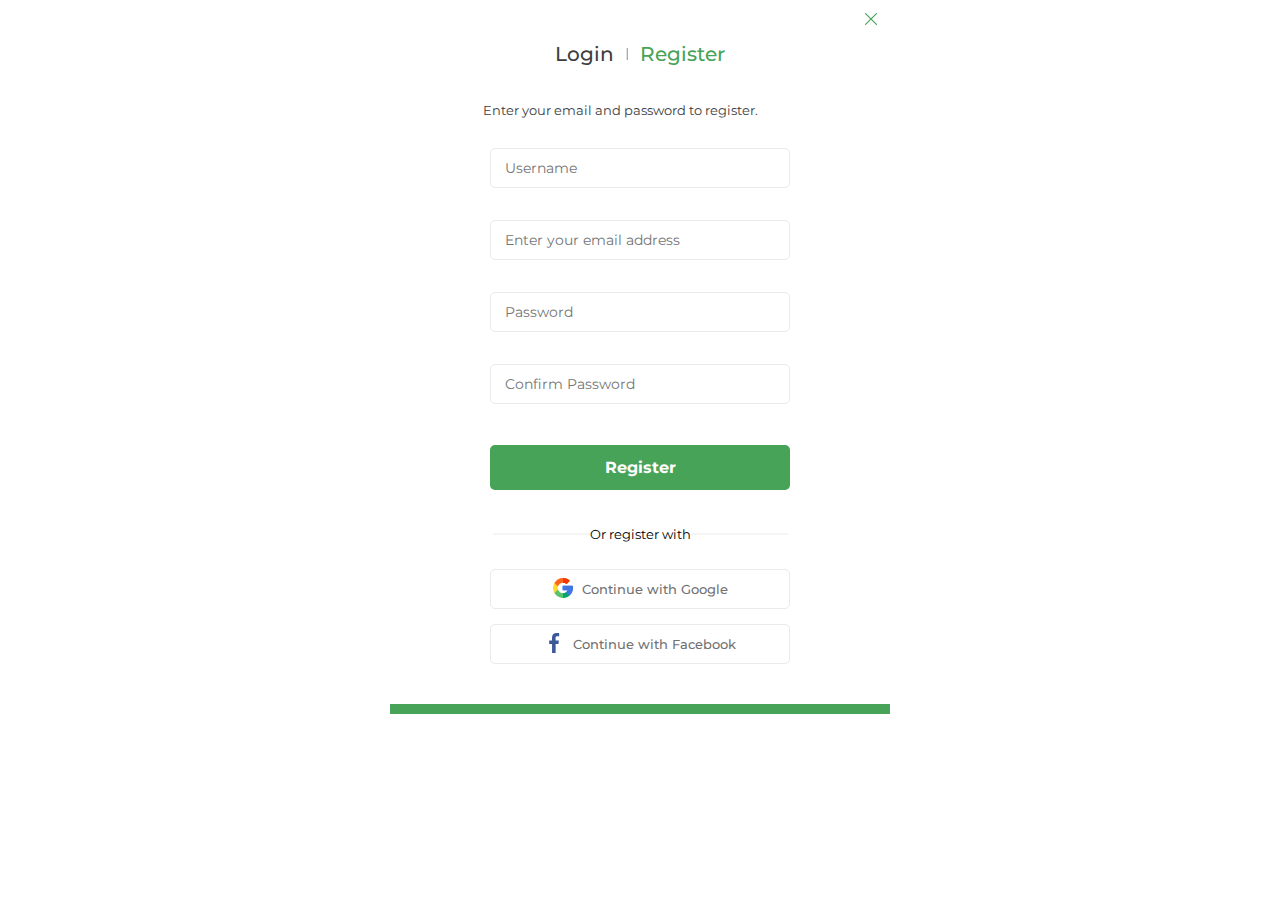
<file: registration.html>
<!doctype html>
<html lang="en">
<head>
    <meta charset="UTF-8">
    <meta name="viewport"
          content="width=device-width, user-scalable=no, initial-scale=1.0, maximum-scale=1.0, minimum-scale=1.0">
    <meta http-equiv="X-UA-Compatible" content="ie=edge">
    <link rel="preconnect" href="https://fonts.googleapis.com">
    <link rel="preconnect" href="https://fonts.gstatic.com" crossorigin>
    <link href="https://fonts.googleapis.com/css2?family=Montserrat:ital,wght@0,100..900;1,100..900&display=swap"
          rel="stylesheet">
    <link rel="stylesheet" href="css/style.css">
    <title>Registration</title>
</head>
<body>
<main>
    <div class="container-popup">
        <a href="#" class="exit-button"><img src="images/exit-button.svg" alt="Close button"></a>
        <div class='login-selector'>
            <a href="#" class="login-button">Login</a>
            <img src="./images/divider.svg" alt="Divider">
            <a href="#" class="register-button">Register</a>
        </div>
        <p class="info-registration-text">Enter your email and password to register.</p>
        <div class="form-actions">
            <form action="/submit" method="post">
                <div class="form-inputs">
                    <label for="username"></label>
                    <input type="text" id="username" name="username" placeholder="Username">
                    <label for="email"></label>
                    <input type="email" id="email" name="email" placeholder="Enter your email address" required>
                    <label for="password"></label>
                    <input type="password" id="password" name="password" placeholder="Password">
                    <label for="confirm-password"></label>
                    <input type="password" id="confirm-password" name="confirm-password" placeholder="Confirm Password">
                </div>
                <div class="form-button">
                    <button type="submit">Register</button>
                </div>
            </form>
        </div>
        <div class="or-divider">
            <img src="images/or-divider.svg" alt="divider">
            <p>Or register with</p>
            <img src="images/or-divider.svg" alt="divider">
        </div>
        <div class="login-buttons">
            <div class="login-action">
                <a href="#"><img src="images/google-icon.svg" alt="Google button"></a>
                <p>Continue with Google</p>
            </div>
            <div class="login-action">
                <a href="#"><img src="images/facebook-icon.svg" alt="Facebook button"></a>
                <p>Continue with Facebook</p>
            </div>
        </div>
        <img src="./images/popup-rectangle.svg" alt="rectangle">
    </div>
</main>
</body>
</html>
</file>
<file: css/style.css>
@font-face {
    font-family: 'Cera Pro Regular';
    src: url('../fonts/CeraPro-Regular.eot');
    src: url('../fonts/CeraPro-Regular.eot?#iefix') format('embedded-opentype'),
    url('../fonts/CeraPro-Regular.woff') format('woff'),
    url('../fonts/CeraPro-Regular.ttf') format('truetype');
    font-weight: normal;
    font-style: normal;
}

@font-face {
    font-family: 'Cera Pro Medium';
    src: url('../fonts/CeraPro-Medium.eot');
    src: url('../fonts/CeraPro-Medium.eot?#iefix') format('embedded-opentype'),
    url('../fonts/CeraPro-Medium.woff') format('woff'),
    url('../fonts/CeraPro-Medium.ttf') format('truetype');
    font-weight: normal;
    font-style: normal;
}

@font-face {
    font-family: 'Cera Pro Big';
    src: url('../fonts/CeraPro-Black.eot');
    src: url('../fonts/CeraPro-Black.eot?#iefix') format('embedded-opentype'),
    url('../fonts/CeraPro-Black.woff') format('woff'),
    url('../fonts/CeraPro-Black.ttf') format('truetype');
    font-weight: normal;
    font-style: normal;
}

@font-face {
    font-family: 'Cera Pro Bold';
    src: url('../fonts/CeraPro-Bold.eot');
    src: url('../fonts/CeraPro-Bold.eot?#iefix') format('embedded-opentype'),
    url('../fonts/CeraPro-Bold.woff') format('woff'),
    url('../fonts/CeraPro-Bold.ttf') format('truetype');
    font-weight: normal;
    font-style: normal;
}

* {
    padding: 0;
    margin: 0;
    box-sizing: border-box;
}


.container-popup {
    display: flex;
    flex-direction: column;
    justify-content: center;
    width: 500px;
    margin: 0 auto;
}

.exit-button {
    display: flex;
    justify-content: end;
    margin-top: 13px;
    margin-right: 13px;
    margin-bottom: 21px;
}

.login-selector {
    display: flex;
    justify-content: center;
    gap: 12px;
    margin-bottom: 40px;
}

.login-button {
    font-family: Montserrat, serif;
    font-weight: 500;
    font-size: 20px;
    line-height: 16px;
    text-decoration: none;
    color: #3D3D3D;
}

.register-button {
    font-family: Montserrat, serif;
    font-weight: 500;
    font-size: 20px;
    line-height: 16px;
    text-decoration: none;
    color: #46A358;
}

.info-registration-text {
    display: flex;
    justify-content: center;
    align-items: center;
    text-align: center;
    font-family: Montserrat, serif;
    font-weight: 400;
    font-size: 13px;
    line-height: 16px;
    color: #3D3D3D;
    margin-bottom: 14px;
    margin-right: 40px;
}

.form-inputs {
    display: flex;
    flex-direction: column;
    align-items: center;
    gap: 16px;
    margin-bottom: 41px;
}

.form-actions form input {
    width: 300px;
    height: 40px;
    font-family: Montserrat, serif;
    font-weight: 400;
    font-size: 14px;
    line-height: 16px;
    color: #A5A5A5;
    border: 1px solid #EAEAEA;
    border-radius: 5px;
    padding-left: 14px;
}

.form-button {
    display: flex;
    justify-content: center;
    margin-bottom: 36px;
}

.form-button button {
    width: 300px;
    height: 45px;
    font-family: Montserrat, serif;
    font-weight: 700;
    font-size: 16px;
    line-height: 16px;
    color: #FFFFFF;
    background-color: #46A358;
    border: 1px transparent;
    border-radius: 5px;
}

.or-divider {
    display: flex;
    justify-content: center;
    font-family: Montserrat, serif;
    font-weight: 400;
    font-size: 13px;
    line-height: 16px;
    margin-bottom: 27px;
}

.login-buttons {
    display: flex;
    flex-direction: column;
    justify-content: center;
    align-items: center;
    gap: 15px;
    margin-bottom: 40px;
}

.login-action {
    display: flex;
    justify-content: center;
    align-items: center;
    width: 300px;
    height: 40px;
    border: 1px solid #EAEAEA;
    border-radius: 5px;
    font-family: montserrat, serif;
    font-weight: 500;
    font-size: 13px;
    line-height: 16px;
    color: #727272;
    text-decoration: none;
    cursor: pointer;
    gap: 9px;
}

.container {
    max-width: 1200px;
    margin: auto;
}

.green {
    color: #46A358;
}

.header {
    display: flex;
    align-items: center;
    padding-top: 30px;
    padding-bottom: 17px;
    margin-bottom: 12px;
    border-bottom: 1px rgba(70, 163, 88, 0.5) solid;
}

.logo {
    width: 150px;
    height: 35px;
    padding: 0;
    margin-right: 229px;
}


.header-button {
    display: flex;
    justify-content: center;
    align-items: center;
    border-radius: 6px;
    padding: 8px 17px 7px;
    background: #46A358;
}

.header-button img {
    display: flex;
    justify-content: center;
    align-items: center;
}


.header-button a {
    display: flex;
    justify-content: center;
    align-items: center;
    font-family: Cera Pro Medium, serif;
    font-weight: 500;
    font-size: 16px;
    line-height: 100%;
    text-decoration: none;
    color: #FFFFFF;
    gap: 4px;
}

.main-welcome-text {
    font-family: Cera Pro Medium, serif;
    font-weight: 500;
    font-size: 14px;
    line-height: 16px;
    text-transform: uppercase;
    color: #3D3D3D;
    padding-bottom: 7px;
    margin: 0;
}

.main-motto-text {
    font-family: Cera Pro Big, serif;
    font-weight: 900;
    font-size: 70px;
    line-height: 70px;
    text-transform: uppercase;
    color: #3D3D3D;
    margin: 0;
    padding-bottom: 5px;
}

.main-description-text {
    font-family: Cera Pro Regular, serif;
    font-weight: 400;
    font-size: 14px;
    line-height: 24px;
    color: #727272;
    margin: 0;
    padding-bottom: 44px;
}

.main-info {
    display: flex;
    align-items: center;
    background: linear-gradient(97.77deg, rgba(245, 245, 245, 0.5) -23.46%, rgba(245, 245, 245, 0.5) 107.51%);
    margin-bottom: 46px;
}

.main-info-text {
    align-items: center;
    padding-left: 40px;
}

.main-button {
    display: inline-block;
    padding: 11px 27px;
    background: #46A358;
    border-radius: 6px;
}

.main-button a {
    color: #FFFFFF;
    text-decoration: none;
    font-family: Cera Pro Bold, serif;
    font-weight: 700;
    font-size: 16px;
    line-height: 20px;
}

.picture {
    margin-left: 95px;
    position: relative;
}

.flower-main-mini {
    position: absolute;
    left: 55px;
    bottom: 20px;
}

.goods-and-filter {
    display: flex;
    gap: 40px;
    margin-bottom: 90px;
}

.filter {
    background: #FBFBFB;
    padding-bottom: 377px;
}

.filter-title {
    font-family: Cera Pro Bold, serif;
    font-weight: 700;
    font-size: 18px;
    line-height: 16px;
    color: #3D3D3D;
    margin: 0;
    padding-top: 14px;
    padding-left: 18px;
    padding-bottom: 7px;
}

.filter-menu {
    font-family: Cera Pro Regular, serif;
    font-weight: 400;
    font-size: 15px;
    line-height: 40px;
    list-style-type: none;
    text-decoration: none;
    padding-top: 7px;
    padding-left: 30px;
    margin: 0;
}

.filter-menu a {
    text-decoration: none;
    color: #3D3D3D;
}

.filter-menu li:hover a {
    font-family: Cera Pro Bold, serif;
    font-weight: 700;
    font-size: 15px;
    line-height: 40px;
    text-decoration: none;
    color: #46A358;
}


.sorting {
    display: flex;
    justify-content: space-between;
    margin-bottom: 31px;
}


.sorting-tab ul {
    display: flex;
    justify-content: space-between;
    gap: 40px;
    list-style: none;
    padding: 0;
    font-family: Cera Pro Regular, serif;
    font-weight: 400;
    font-size: 15px;
    line-height: 16px;
    border: 2px solid transparent;
}

.sorting-tab a {
    text-decoration: none;
    color: #3D3D3D;
}

.sorting-tab li:hover a {
    font-family: Cera Pro Bold, serif;
    font-weight: 700;
    font-size: 15px;
    line-height: 16px;
    color: #46A358;
    border-bottom: 2px solid #46A358;
}

.sorting-tab li:first-child a {
    font-family: Cera Pro Bold, serif;
    font-weight: 700;
    font-size: 15px;
    line-height: 16px;
    color: #46A358;
    border-bottom: 2px solid #46A358;
}

.sorting-by {
    font-family: Cera Pro Regular, serif;
    font-weight: 400;
    font-size: 15px;
    line-height: 16px;
    display: flex;
    justify-content: center;
    align-items: center;
    gap: 8px;
}

.sorting-by p {
    margin: 0;
    color: #3D3D3D;
}

.sorting-by a {
    margin: 0;
    text-decoration: none;
    color: #3D3D3D;
}

.card {
    display: flex;
    flex-direction: column;
    margin-bottom: 25px;
    border: 1px solid transparent;
}

.card:hover {
    border-top: 1px solid #46A358;
}

.card-image {
    display: flex;
    overflow: hidden;
    justify-content: center;
    align-items: center;
    width: 258px;
    height: 300px;
    background: #FBFBFB;
    margin-bottom: 12px;
    position: relative;
}

.card-image-discount {
    position: absolute;
    top: 14px;
    left: 0;
    font-family: Cera Pro medium, serif;
    font-weight: 500;
    font-size: 16px;
    line-height: 16px;
    color: #FFFFFF;
    background: #46A358;
    padding: 7px 9px;
}

.card-text {
    font-family: Cera Pro regular, serif;
    font-weight: 400;
    font-size: 16px;
    line-height: 16px;
    color: #3D3D3D;
    margin: 0;
    text-decoration: none;
}

.card-icons {
    position: absolute;
    display: flex;
    bottom: 15px;
    gap: 26px;
    align-items: center;
    opacity: 0;
    pointer-events: none;
}

.card-image:hover .card-icons {
    opacity: 1;
    pointer-events: auto;
}

.card:hover .card-icons {
    opacity: 1;
    pointer-events: auto;
}

.card-icons a {
    text-decoration: none;
}

.card-icons a:hover svg path {
    fill: #46A358;
}

.card-price-block {
    display: flex;
    gap: 16px;
}

.card-price-actual {
    font-family: Cera Pro Bold, serif;
    font-weight: 700;
    font-size: 18px;
    line-height: 16px;
    color: #46A358;
    margin: 0;
}

.card-price-unactual {
    font-family: Cera Pro Regular, serif;
    font-weight: 400;
    font-size: 18px;
    line-height: 16px;
    color: #A5A5A5;
    text-decoration: line-through;
}

.products {
    display: flex;
    flex-wrap: wrap;
    gap: 35px;
}

.card-text-block {
    display: flex;
    flex-direction: column;
    gap: 6px;
}

.pagination {
    display: flex;
    justify-content: right;
    align-items: center;
    gap: 10px;
    padding-bottom: 82px;
}


.pagination a {
    padding: 10px 14px;
    border-radius: 4px;
    border: 1px solid #E5E5E5;
    background: #FFFFFF;
    font-family: Cera Pro Regular, serif;
    font-weight: 300;
    font-size: 18px;
    line-height: 16px;
    text-decoration: none;
    color: #3D3D3D;
}


.pagination a:first-child {
    padding: 10px 14px;
    border-radius: 4px;
    background: #46A358;
    font-family: Cera Pro Bold, serif;
    font-weight: 700;
    font-size: 18px;
    line-height: 16px;
    color: #FFFFFF;
}

.pagination a:hover {
    padding: 10px 14px;
    border-radius: 4px;
    background: #46A358;
    font-family: Cera Pro Bold, serif;
    font-weight: 700;
    font-size: 18px;
    line-height: 16px;
    color: #FFFFFF;
}

.pagination a:last-child {
    padding: 8px 10px;
}

.pagination a:last-child:hover svg path {
    padding: 8px 10px;
    stroke: white;
    fill: none;
}

.pagination a svg path {
    fill: none;
}

.find-more-section {
    display: flex;
    gap: 28px;
    margin-bottom: 138px;
}

.find-more-block {
    display: flex;
    background: #FBFBFB;
    position: relative;

}

.find-more-image {
    position: absolute;
    bottom: 10px;
    height: 292px;
}


.find-more-text {
    display: flex;
    flex-direction: column;
    justify-content: center;
    align-items: end;
    margin-top: 37px;

}

.find-more-title {
    font-family: Cera Pro Big, serif;
    font-weight: 900;
    font-size: 18px;
    line-height: 24px;
    text-align: right;
    text-transform: uppercase;
    color: #3D3D3D;
    margin-right: 30px;
    margin-top: 0;
    margin-bottom: 9px;
}

.find-more-description {
    font-family: Cera Pro Regular, serif;
    font-weight: 400;
    font-size: 14px;
    line-height: 24px;
    text-align: right;
    color: #727272;
    margin: 0 30px 25px 264px;
    width: 292px;
}

.find-more-button {
    display: flex;
    padding: 11px 27px;
    background: #46A358;
    border-radius: 6px;
    gap: 2px;
    margin-right: 30px;
    width: fit-content;
    margin-bottom: 46px;
}

.find-more-button a {
    display: flex;
    font-family: Cera Pro Medium, serif;
    font-weight: 500;
    font-size: 14px;
    line-height: 20px;
    color: #ffffff;
    text-decoration: none;
    margin: 0;
}


.blog-posts {
    display: flex;
    justify-content: center;
    align-items: center;
    flex-direction: column;
    padding-bottom: 68px;
}

.blog-title {
    font-family: Cera Pro medium, serif;
    font-weight: 700;
    font-size: 30px;
    line-height: 16px;
    color: #3D3D3D;
    padding-bottom: 15px;
    margin: 0;
}

.blog-description {
    font-family: Cera Pro Regular, serif;
    font-weight: 400;
    font-size: 14px;
    line-height: 24px;
    color: #727272;
    margin: 0;
    padding-bottom: 35px;
}


.blog-post-cards {
    display: flex;
    flex-wrap: wrap;
    gap: 44px;
}

.blog-card {
    display: flex;
    flex-direction: column;
    width: 265px;
    background: #FBFBFB;
}


.blog-card-date {
    font-family: Cera Pro regular, serif;
    font-weight: 500;
    font-size: 14px;
    line-height: 16px;
    color: #46A358;
    margin: 0 15px;
    padding-top: 9px;
    padding-bottom: 4px;
}

.blog-card-title {
    font-family: Cera Pro Bold, serif;
    font-weight: 700;
    font-size: 20px;
    line-height: 26px;
    color: #3D3D3D;
    margin: 0 15px;
    padding-bottom: 4px;
}

.blog-card-description {
    font-family: Cera Pro Regular, serif;
    font-weight: 400;
    font-size: 14px;
    line-height: 22px;
    color: #727272;
    margin: 0 15px;
    padding-bottom: 9px;
}

.blog-card-button {
    display: flex;
    align-items: center;
    font-family: Cera Pro Medium, serif;
    font-weight: 500;
    font-size: 14px;
    line-height: 16px;
    margin: 0 15px;
    padding-bottom: 13px;
    text-decoration: none;
    color: #3D3D3D;
}


.blog-card-button:hover {
    color: #46A358;
}

.blog-card-button:hover svg path {
    fill: #46A358;
}

.header-menu {
    display: flex;
    justify-content: space-between;
    gap: 50px;
    list-style: none;
    padding: 0;
    margin-right: 367px;
    font-family: Cera Pro Regular, serif;
    font-weight: 400;
    font-size: 16px;
    line-height: 100%;
    position: relative;
}

.header-menu a {
    text-decoration: none;
    color: #3D3D3D;
}

.header-menu a:hover {
    font-family: Cera Pro Bold, serif;
    font-weight: 700;
    font-size: 16px;
    line-height: 100%;
    color: #3D3D3D;
}

.header-menu > li:hover > a {
    font-family: Cera Pro Bold, serif;
    font-weight: 700;
    font-size: 16px;
    line-height: 100%;
    color: #3D3D3D;
    border-bottom: 3px solid #46A358;
    padding-bottom: 24px;
}

.header-menu li > ul {
    position: absolute;
    padding-top: 40px;
    display: none;
}

.header-menu > li:hover > ul {
    display: block;
}

.plant-care-menu {
    list-style-type: none;
    position: absolute;
    left: 130px;
    display: none;
}

.plant-care-menu li {
    position: relative;
    padding: 0;
    background: #EDF6EE;
}

.plant-care-menu li a {
    display: block;
    padding: 8px 17px 8px 14px;
    text-decoration: none;
    color: #3D3D3D;
    width: 100%;
    height: 100%;
}

.plant-care-menu li:last-child:hover a {
    color: white;
}

.plant-care-menu > li:hover > a {
    background: #1A712A;
    color: #fff;
    font-family: 'Cera Pro Bold', serif;
    font-weight: 700;
}

.plant-care-menu li:last-child a {
    display: flex;
    justify-content: space-between;
    align-items: center;
}

.arrow-icon {
    margin-left: auto;
}

.priming-menu {
    position: absolute;
    left: 186px;
    top: -96px;
    display: none;
    list-style-type: none;
    white-space: nowrap;
    z-index: 2;
    padding-top: 0 !important;
}

.priming-menu::before {
    content: '';
    position: absolute;
    left: -28px;
    top: 0;
    width: 28px;
    height: 100%;
}

.plant-care-menu li:hover > .priming-menu {
    display: block;
}

.priming-menu a {
    color: #3D3D3D !important;
    background: #EDF6EE;
    font-family: 'Cera Pro Regular', serif;
    font-weight: 400;
}

.priming-menu a:hover {
    background: #1A712A;
    color: #fff !important;
    font-family: Cera Pro Bold, serif;
    font-weight: 700;
}

.plant-care-menu li img {
    padding-left: 88px;
}

.plant-care-menu li:hover img {
    content: url('../images/plant-care-white.svg');
}

.tips-and-newsletters {
    display: flex;
    align-items: center;
    justify-content: space-between;
    background: #FBFBFB;
    gap: 30px;
}


.tip-header {
    font-family: Cera Pro Bold, serif;
    font-weight: 700;
    font-size: 17px;
    line-height: 16px;
    color: #3D3D3D;
}

.tip-content {
    margin-right: 30px;
    width: 204px;
}

.tip-description {
    font-family: Cera Pro Regular, serif;
    font-weight: 400;
    font-size: 14px;
    line-height: 22px;
    color: #727272;
    margin-top: 9px;
    margin-bottom: 34px;
}

.tip img {
    margin-top: 24px;
    margin-bottom: 15px;
}

.newsletters-header {
    font-family: Cera Pro Bold, serif;
    font-weight: 700;
    font-size: 18px;
    line-height: 16px;
    color: #3D3D3D;
    margin-bottom: 25px;
}

.newsletters-description {
    font-family: Cera Pro Regular, serif;
    font-weight: 400;
    font-size: 13px;
    line-height: 22px;
    color: #727272;
    margin-right: 25px;
    margin-top: 18px;
}

.tip {
    display: flex;

}

.tip:first-child {
    margin-left: 25px;
}

.newsletters {
    display: flex;
    justify-content: center;
    flex-direction: column;
}


.contacts {
    display: flex;
    align-items: center;
    justify-content: space-between;
    background: linear-gradient(90deg, #EDF6EF 0%, #52C368 100%);;
}

.footer-cards {
    display: flex;
    align-items: start;
    justify-content: space-between;
    background: #FBFBFB;
    border-bottom: 1px solid rgba(70, 163, 88, 0.2);
}

.contacts-text {
    font-family: Cera Pro Regular, serif;
    font-weight: 400;
    font-size: 14px;
    line-height: 22px;
    color: #3D3D3D;
    text-decoration: none;
}

.contacts img {
    padding-left: 23px;
}

.contacts-address {
    display: flex;
    gap: 11px;
    padding-top: 25px;
    padding-bottom: 19px;
}

.contacts-email {
    display: flex;
    gap: 10px;
}

.contacts-phone {
    display: flex;
    gap: 8px;
    padding-right: 22px;
}

.footer-header {
    font-family: Cera Pro Bold, serif;
    font-weight: 700;
    font-size: 18px;
    line-height: 16px;
    margin-bottom: 8px;
    margin-left: 25px;
    margin-top: 33px;
}

.footer-links {
    list-style-type: none;
    margin-left: 25px;
    margin-bottom: 29px;
}


.footer-links a {
    font-family: Cera Pro Regular, serif;
    font-weight: 400;
    font-size: 14px;
    line-height: 30px;
    text-decoration: none;
    color: #3D3D3D;
}

.social-media-icons {
    display: flex;
    gap: 10px;
    margin-right: 155px;
    margin-bottom: 33px;
}

.social-media-text {
    font-family: Cera Pro Bold, serif;
    font-weight: 700;
    font-size: 18px;
    line-height: 16px;
    color: #3D3D3D;
    margin-bottom: 20px;
    margin-top: 33px;
}

.bank-cards-text {
    font-family: Cera Pro Bold, serif;
    font-weight: 700;
    font-size: 18px;
    line-height: 16px;
    color: #3D3D3D;
    margin-bottom: 13px;
}

.bank-cards-text img {
    margin-bottom: 49px;
}

.rights {
    font-family: Cera Pro Regular, serif;
    font-weight: 400;
    font-size: 14px;
    line-height: 30px;
    color: #3D3D3D;
    margin-top: 6px;
    margin-bottom: 22px;
    text-align: center;
}

.newsletters-form {
    position: relative;
}

.newsletters-text {
    color: #ACACAC;
    font-family: Cera Pro Regular, serif;
    font-weight: 400;
    font-size: 14px;
    line-height: 16px;
    padding: 12px 171px 12px 11px;
    border-radius: 6px;
    border-style: none;
    box-shadow: 0 0 20px 0 #0000000F;
}

.newsletters-button {
    font-family: Cera Pro Bold, serif;
    font-weight: 700;
    font-size: 18px;
    line-height: 16px;
    color: #FFFFFF;
    background: #46A358;
    padding: 12px;
    border-style: none;
    border-bottom-right-radius: 6px;
    border-top-right-radius: 6px;
    position: absolute;
    right: 30px;
}
</file>
